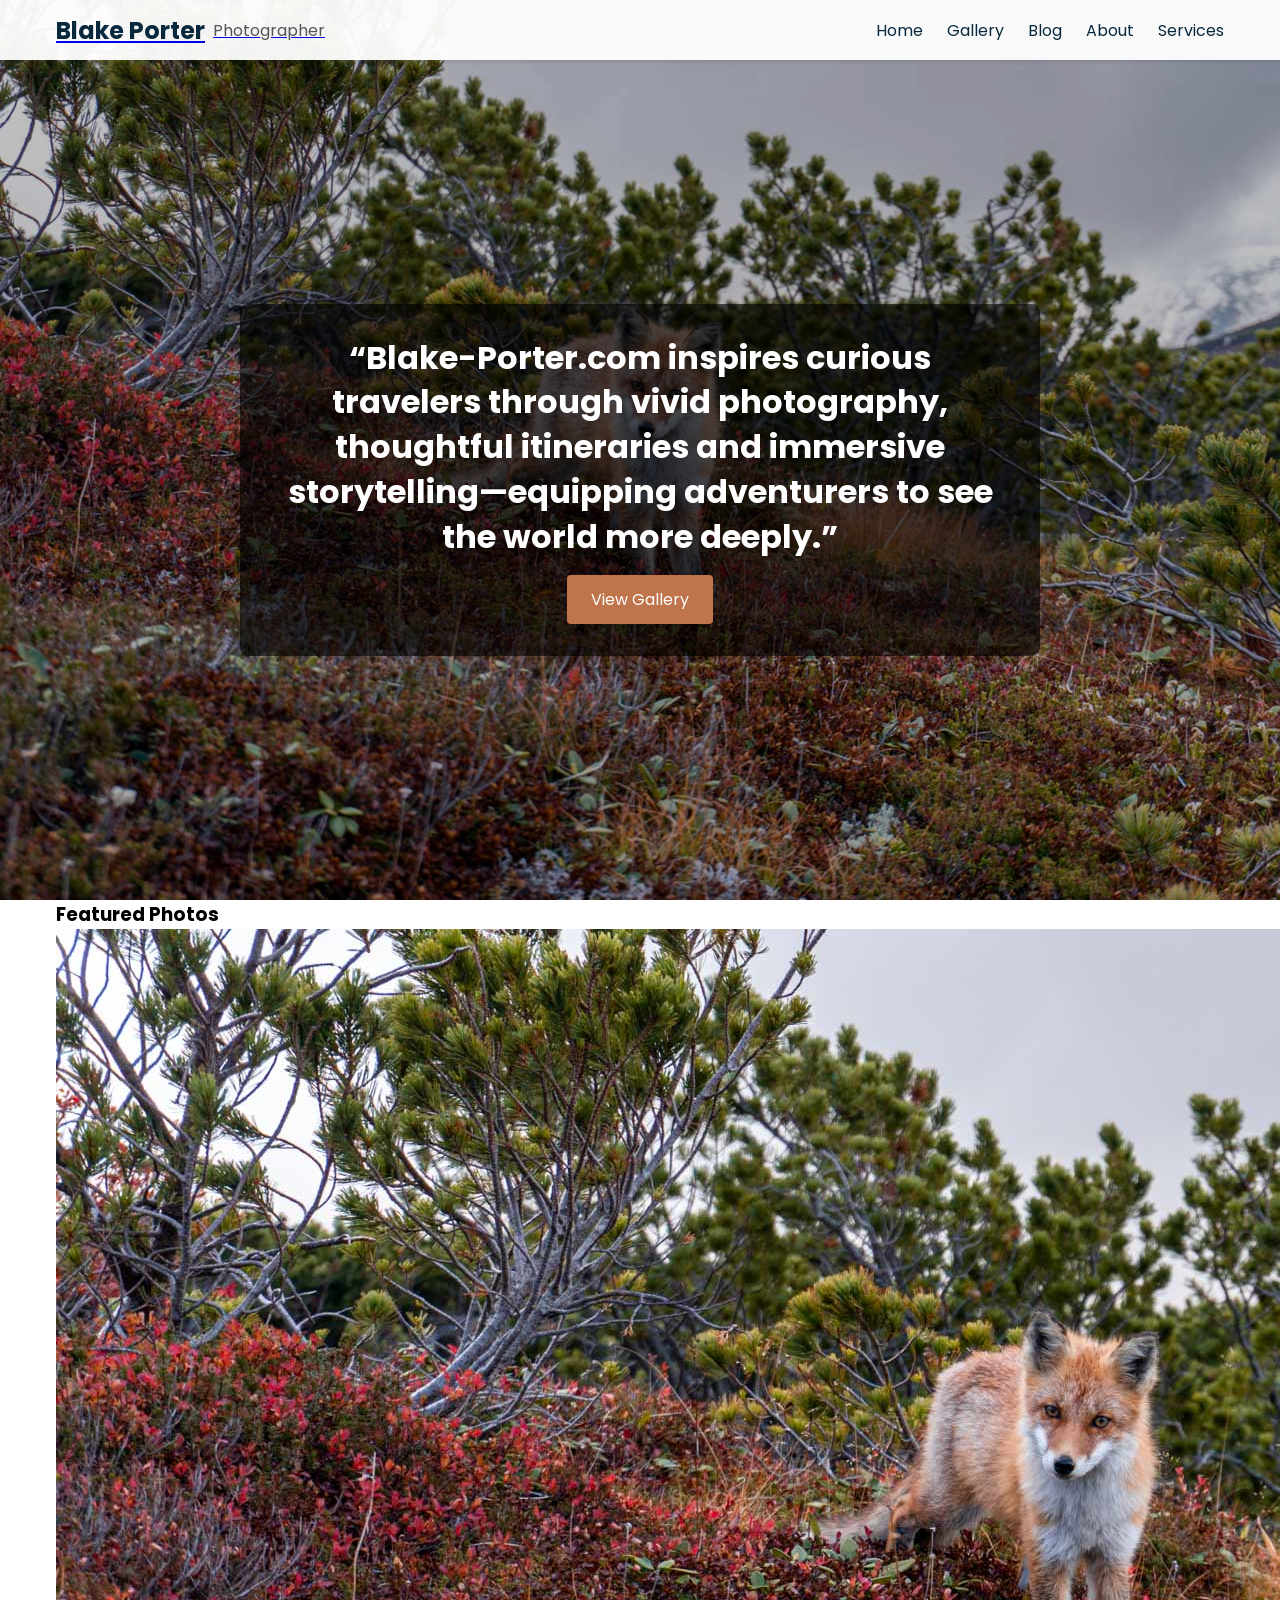
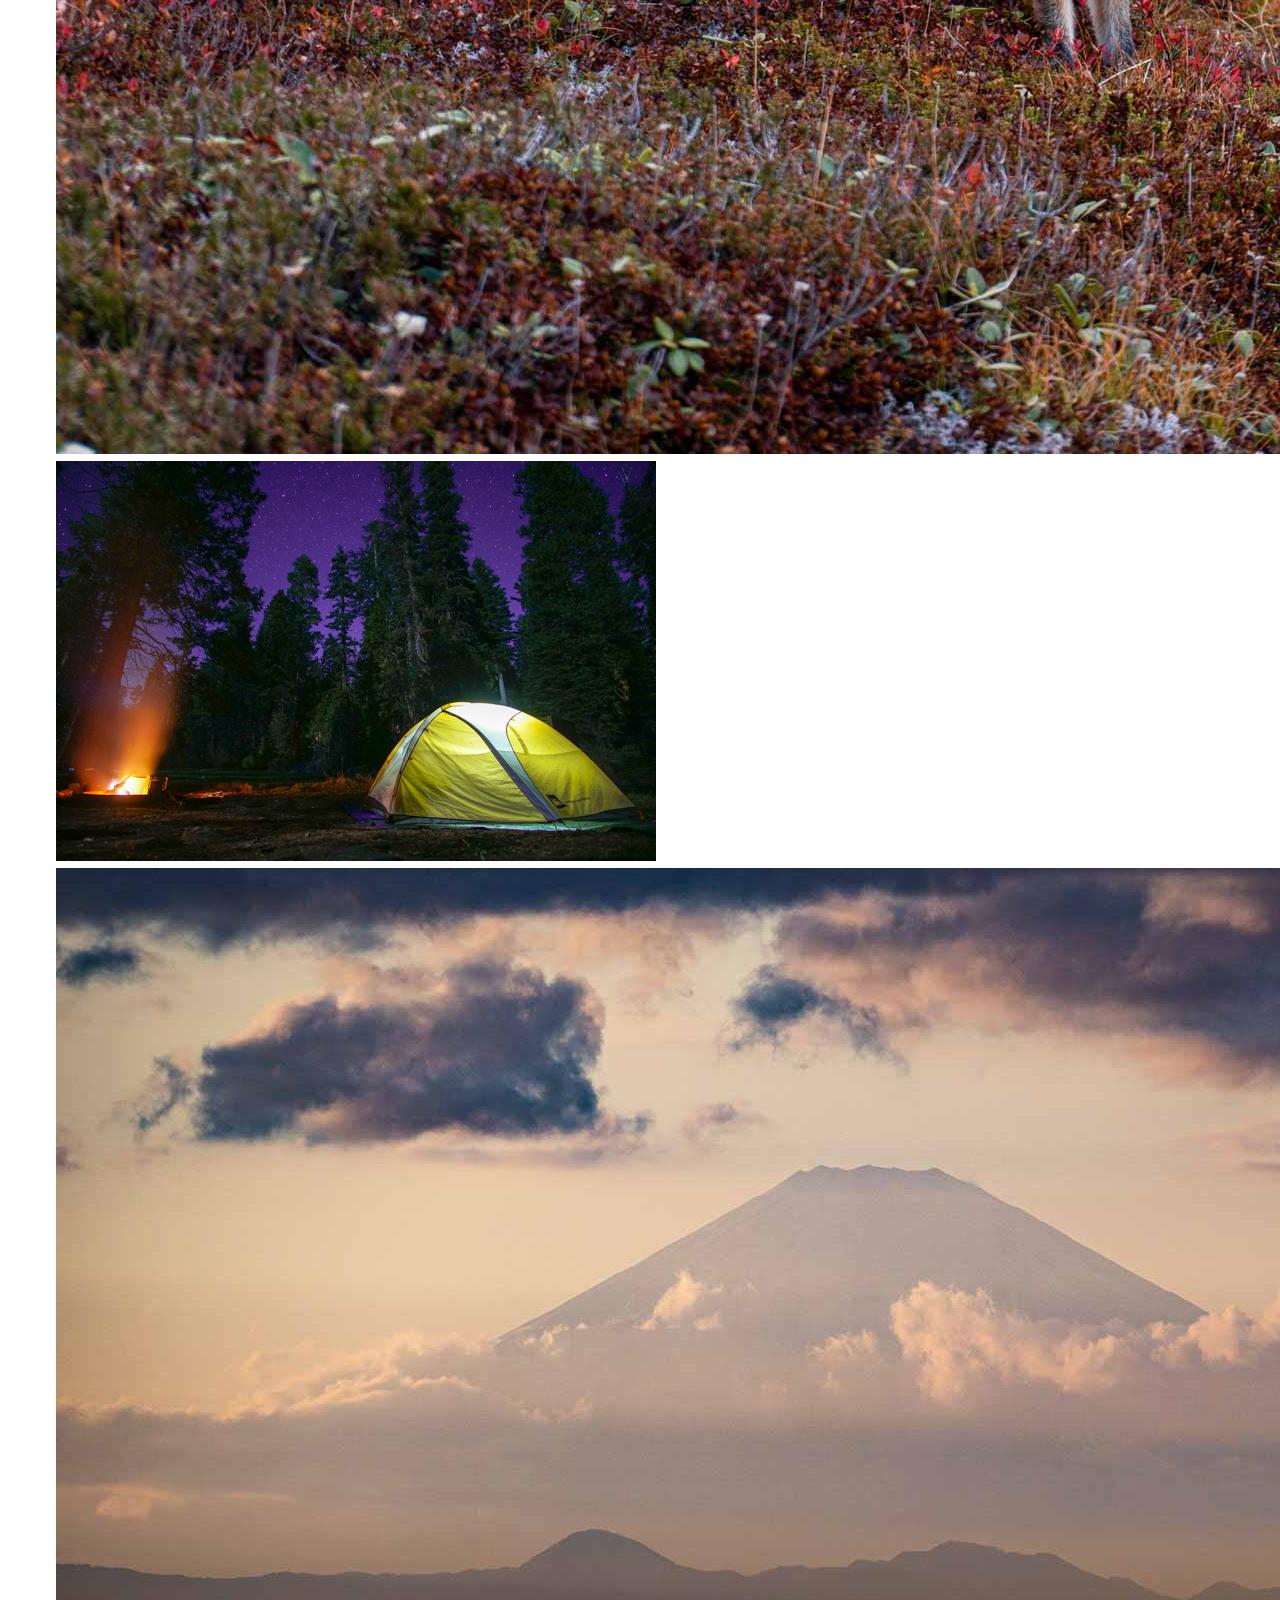
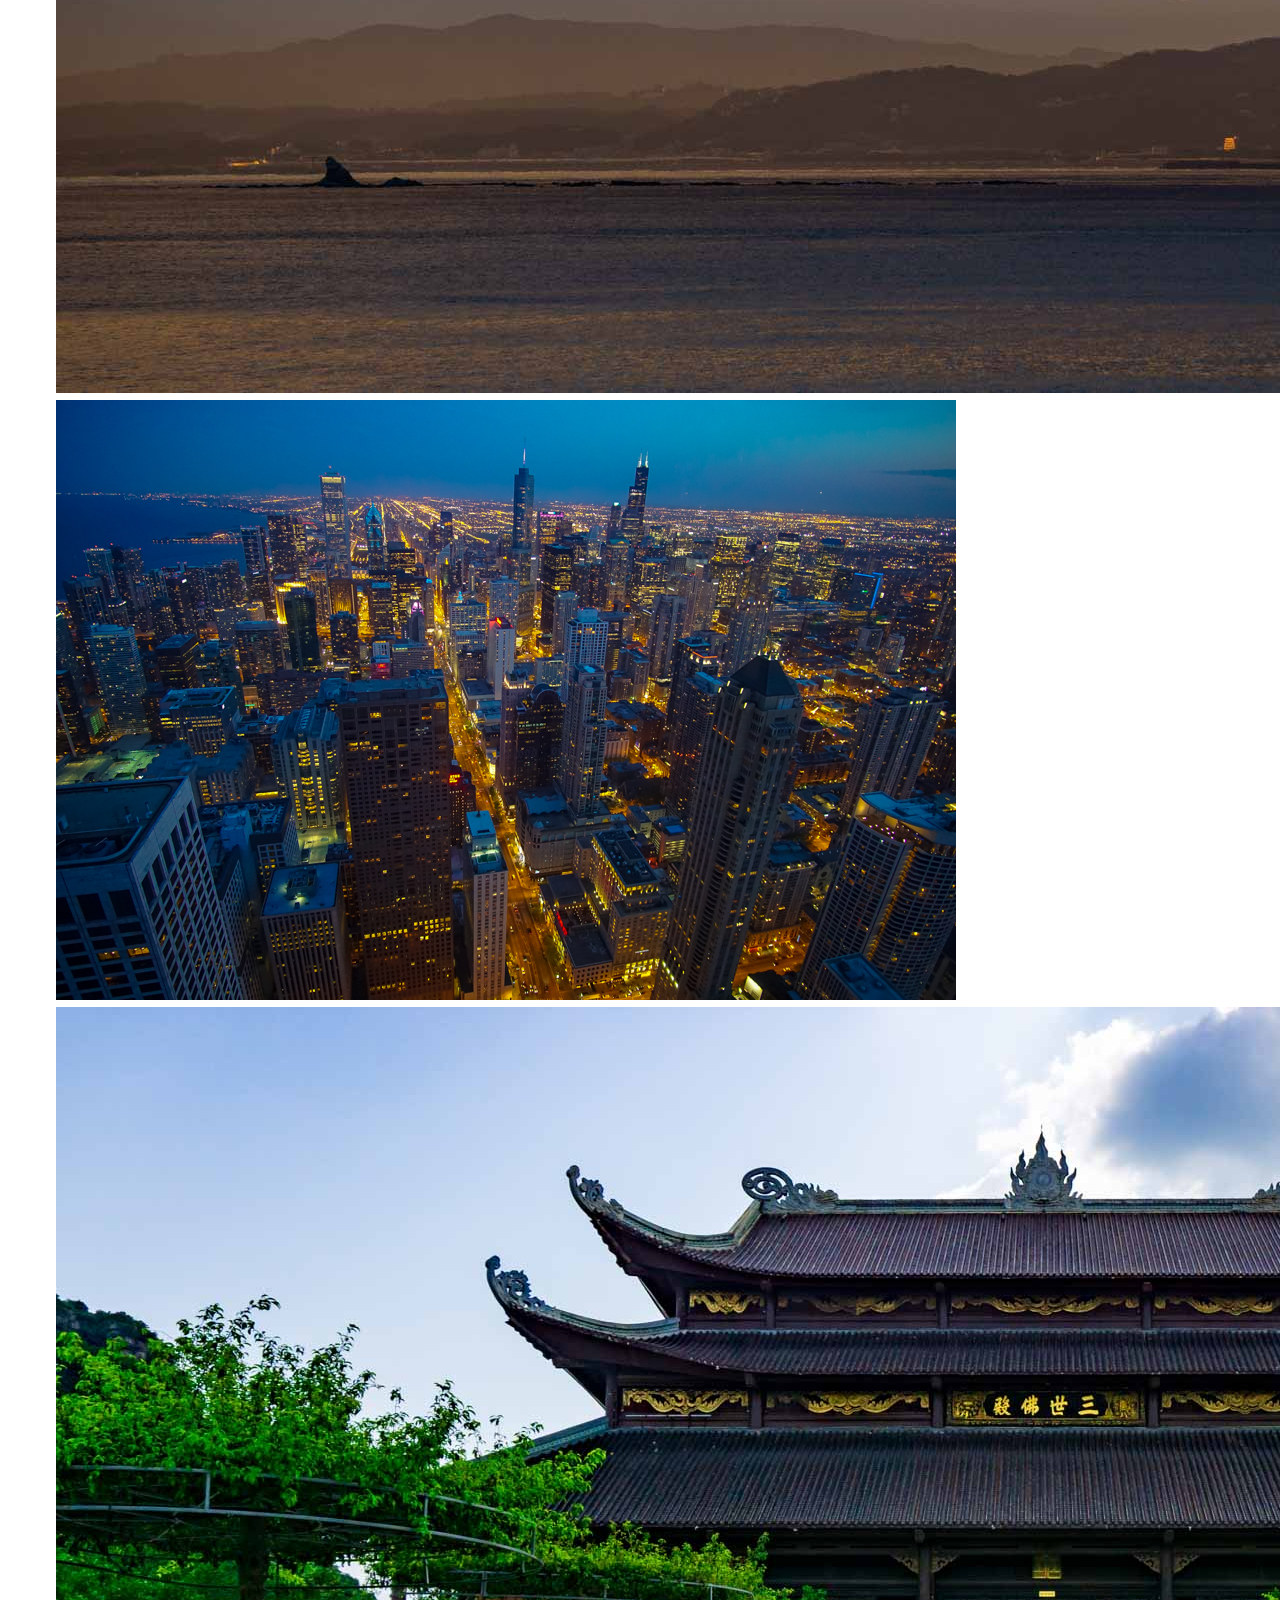
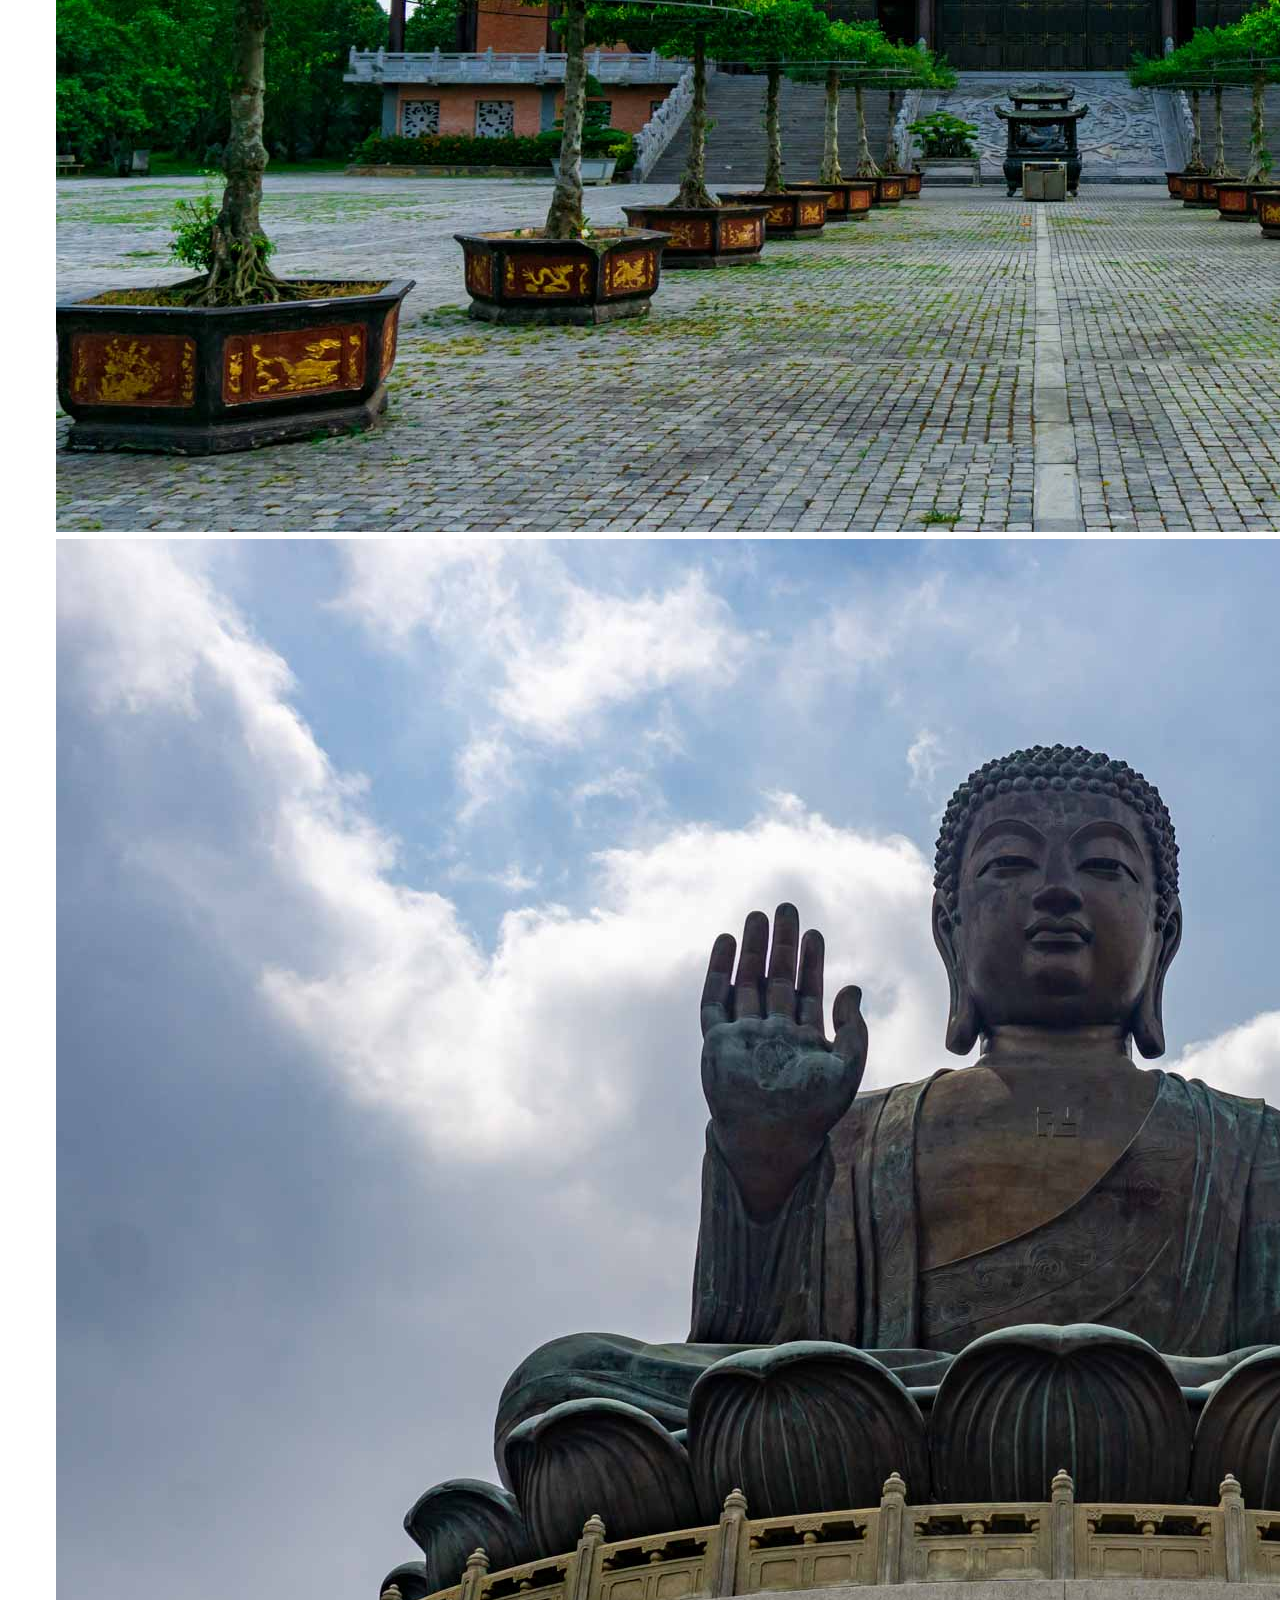
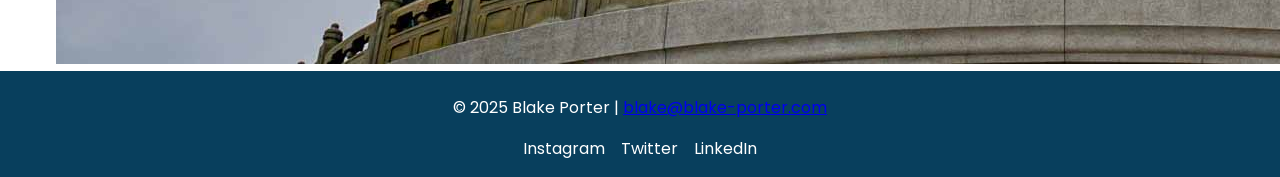
<file: index.html>
<!DOCTYPE html>
<html lang="en">
<head>
  <meta charset="UTF-8">
  <meta name="viewport" content="width=device-width, initial-scale=1">
  <meta name="description" content="Inspiring travelers with vivid photography, thoughtful itineraries & immersive storytelling.">
  <title>Blake-Porter.com</title>
  <link rel="stylesheet" href="resources/css/style.css">
  <link href="https://fonts.googleapis.com/css2?family=Poppins:wght@400;700&display=swap" rel="stylesheet">
</head>
<body>

  <header id="site-header">
    <nav class="container">
      <a href="index.html" class="logo text-style">
        <h1>Blake Porter</h1>
        <p>Photographer</p>
      </a>
      <ul class="nav-links">
        <li><a href="index.html">Home</a></li>
        <li><a href="gallery.html">Gallery</a></li>
        <li><a href="blog.html">Blog</a></li>
        <li><a href="about.html">About</a></li>
        <li><a href="services.html">Services</a></li>
      </ul>
      <button class="burger" aria-label="Toggle menu">
        <span class="line"></span>
        <span class="line"></span>
        <span class="line"></span>
      </button>
    </nav>
  </header>

  <main>
    <!-- Hero Section -->
    <section class="hero">
      <div class="hero-text text-style">
        <h2>“Blake-Porter.com inspires curious travelers through vivid photography, thoughtful itineraries and immersive storytelling—equipping adventurers to see the world more deeply.”</h2>
        <a href="gallery.html" class="btn">View Gallery</a>
      </div>
    </section>

    <!-- Gallery Preview -->
    <section class="gallery-preview container">
      <h3>Featured Photos</h3>
      <div class="preview-grid">
        <a href="gallery.html"><img src="resources/images/kitsune_169.jpg" alt="Kitsune"></a>
        <a href="gallery.html"><img src="resources/images/sequoia_camping.jpg" alt="Sequoia Camping"></a>
        <a href="gallery.html"><img src="resources/images/enoshima_fuji.jpg" alt="Enoshima Fuji"></a>
        <a href="gallery.html"><img src="resources/images/chicago_night.jpg" alt="Chicago Night"></a>
        <a href="gallery.html"><img src="resources/images/ninhbinh_temple.jpg" alt="Ninh Binh Temple"></a>
        <a href="gallery.html"><img src="resources/images/hongkong_buddha.jpg" alt="Hong Kong Buddha"></a>
      </div>
    </section>
  </main>

  <footer class="footer-home text-style">
    <div class="container">
      <p>&copy; 2025 Blake Porter | <a href="mailto:blake@blake-porter.com">blake@blake-porter.com</a></p>
      <ul class="social-links">
        <li><a href="https://instagram.com/yourhandle" target="_blank">Instagram</a></li>
        <li><a href="https://twitter.com/yourhandle" target="_blank">Twitter</a></li>
        <li><a href="https://linkedin.com/in/yourhandle" target="_blank">LinkedIn</a></li>
      </ul>
    </div>
  </footer>

  <script src="resources/js/app.js"></script>
</body>
</html>
</file>
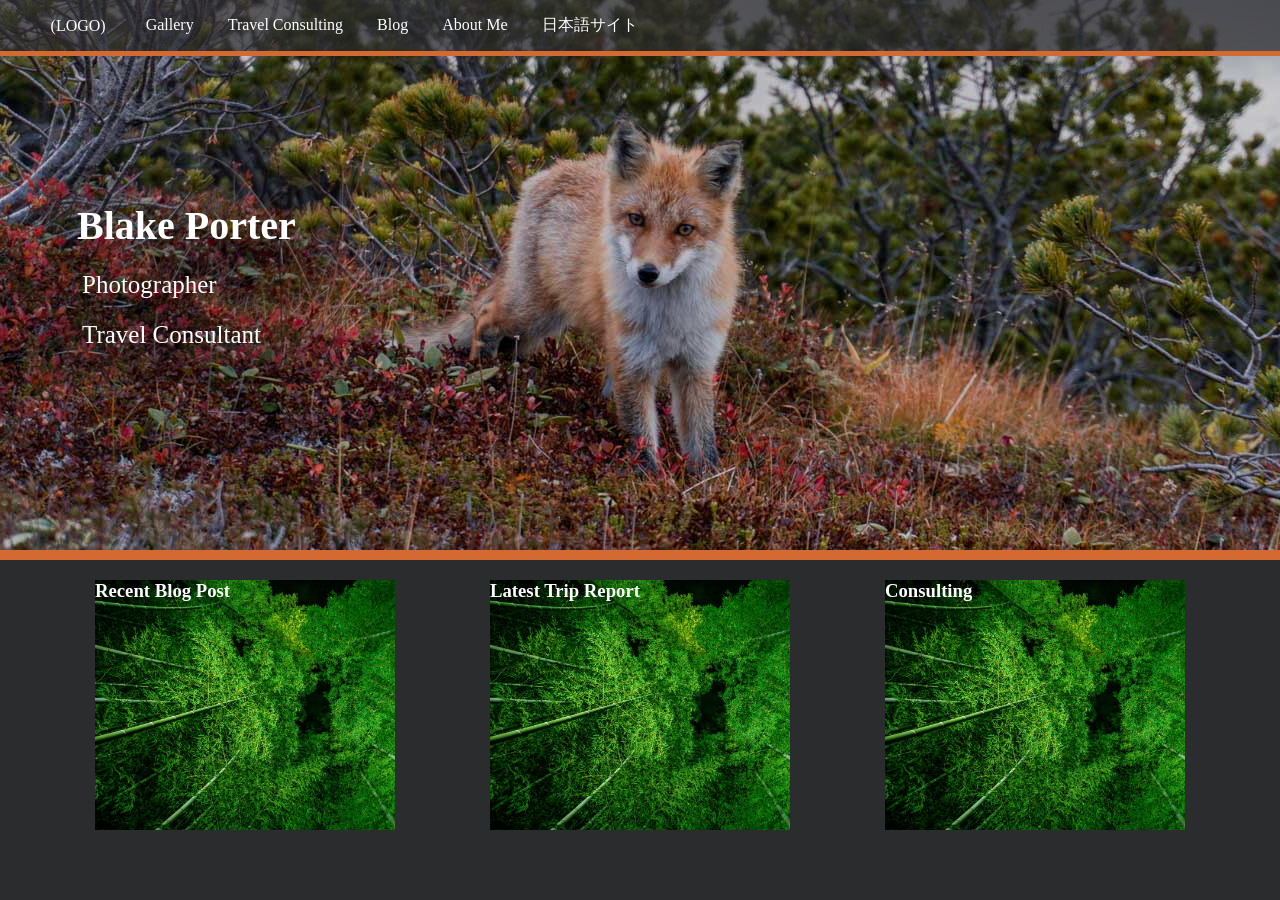
<file: ver2/index.html>
<!DOCTYPE html>
<html>
    <head>
        <link rel="stylesheet" type="text/css" href="..\resources\css\ver2-style.css">
        <meta name="viewport" content="width=device-width, initial-scale=1">
        <title>Blake-Porter.com: Home Page</title>
    </head>
    <body>
        <header>
            <nav class="font-style">
                <div class="hero-image">
                    <div class="nav-bar">
                        <p class="logo">(LOGO)</p>
                        <ul class="nav-menu-desktop">
                            <li><a class="none" href="gallery.html">Gallery</a></li>
                            <li><a class="none" href="consulting.html">Travel Consulting</a></li>
                            <li><a class="none" href="blog.html">Blog</a></li>
                            <li><a class="none" href="aboutme.html">About Me</a></li>
                            <li><a class="none" href="japanese.html">日本語サイト</a></li>
                        </ul>
                        <label for="menu-toggle" class="nav-menu-label">
                            <div class="menu-bar"></div>
                            <div class="menu-bar"></div>
                            <div class="menu-bar"></div>
                        </label>
                        <input type="checkbox" id="menu-toggle"/>
                        <ul class="nav-menu-mobile">
                            <li><a class="none" href="gallery.html">Gallery</a></li>
                            <li><a class="none" href="consulting.html">Travel Consulting</a></li>
                            <li><a class="none" href="blog.html">Blog</a></li>
                            <li><a class="none" href="aboutme.html">About Me</a></li>
                            <li><a class="none" href="japanese.html">日本語サイト</a></li>
                        </ul>
                        <div class="hero-text">
                            <h1>Blake Porter</h1>
                            <p>Photographer</p>
                            <p>Travel Consultant</p>
                        </div>
                    </div>
                </div>
            </nav>
        </header>
        <main>
            
            <div class="quicklink-content font-style">
                <div class="sidebuff">
                </div>
                <div class="column">
                    <div class="box">
                        <h3>Recent Blog Post</h3>
                    </div>
                </div>
                <div class="column">
                    <div class="box">
                        <h3>Latest Trip Report</h3>
                    </div>
                </div>
                <div class="column">
                    <div class="box">
                        <h3>Consulting</h3>
                    </div>
                </div>
                <div class="sidebuff">
                </div>
            </div>
        </main>
    </body>
</html>
</file>
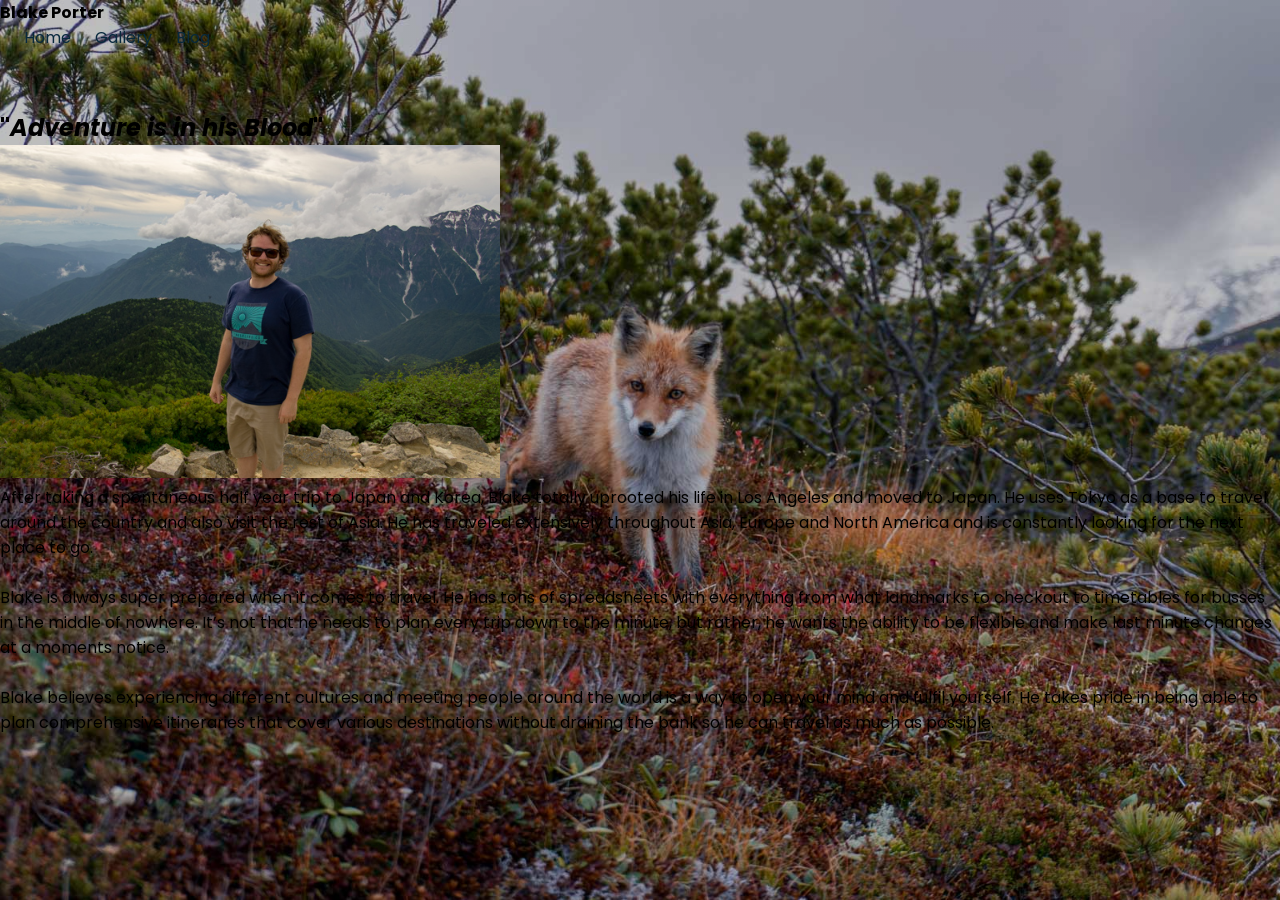
<file: aboutme.html>
<!DOCTYPE html>
<html>
    <head>
        <meta name="viewport" content="width=device-width, initial-scale=1">
        <link rel="stylesheet" type="text/css" href="resources/css/style.css">
        <link href="https://fonts.googleapis.com/css2?family=Poppins:ital,wght@0,400;0,700;1,400&display=swap" rel="stylesheet">
        <title>Blake-Porter.com: About</title>
    </head>
    <body>
        <header>
            <nav class="std text-style text-background">
                <div class="logo">
                    <h4>Blake Porter</h4>
                </div>
                <ul class="nav-links">
                    <li><a href="index.html">Home</a></li>
                    <li><a href="gallery.html">Gallery</a></li>
                    <li><a href="blog.html">Blog</a></li>
                </ul>
                <div class="burger">
                    <div class="line1"></div>
                    <div class="line2"></div>
                    <div class="line3"></div>
                </div>
            </nav>
        </header>
        <main>
            <section class="text-style text-background center fit border">
                <h2>"<em>Adventure is in his Blood</em>"</h2>
            </section>
            <div class="content-wrap">
                <article class="text-style border">
                    <figure id="aboutme-pic">
                        <img src="resources/images/aboutme_crop.jpg" width="500px">
                    </figure>
                    <div id="aboutme-wrap">
                        <p class="justify"><p>After taking a spontaneous half year trip to Japan and Korea, Blake totally uprooted his life in Los Angeles and moved to Japan. He uses Tokyo as a base to travel around the country and also visit the rest of Asia. He has traveled extensively throughout Asia, Europe and North America and is constantly looking for the next place to go.<br><br>Blake is always super prepared when it comes to travel. He has tons of spreadsheets with everything from what landmarks to checkout to timetables for busses in the middle of nowhere. It’s not that he needs to plan every trip down to the minute, but rather, he wants the ability to be flexible and make last minute changes at a moments notice.<br><br>Blake believes experiencing different cultures and meeting people around the world is a way to open your mind and fulfil yourself. He takes pride in being able to plan comprehensive itineraries that cover various destinations without draining the bank so he can travel as much as possible.</p>
                    </div>
                </article>
            </div>
        </main>
        <footer>
        </footer>
        <script src="resources/js/app.js"></script>
    </body>
</html>
</file>
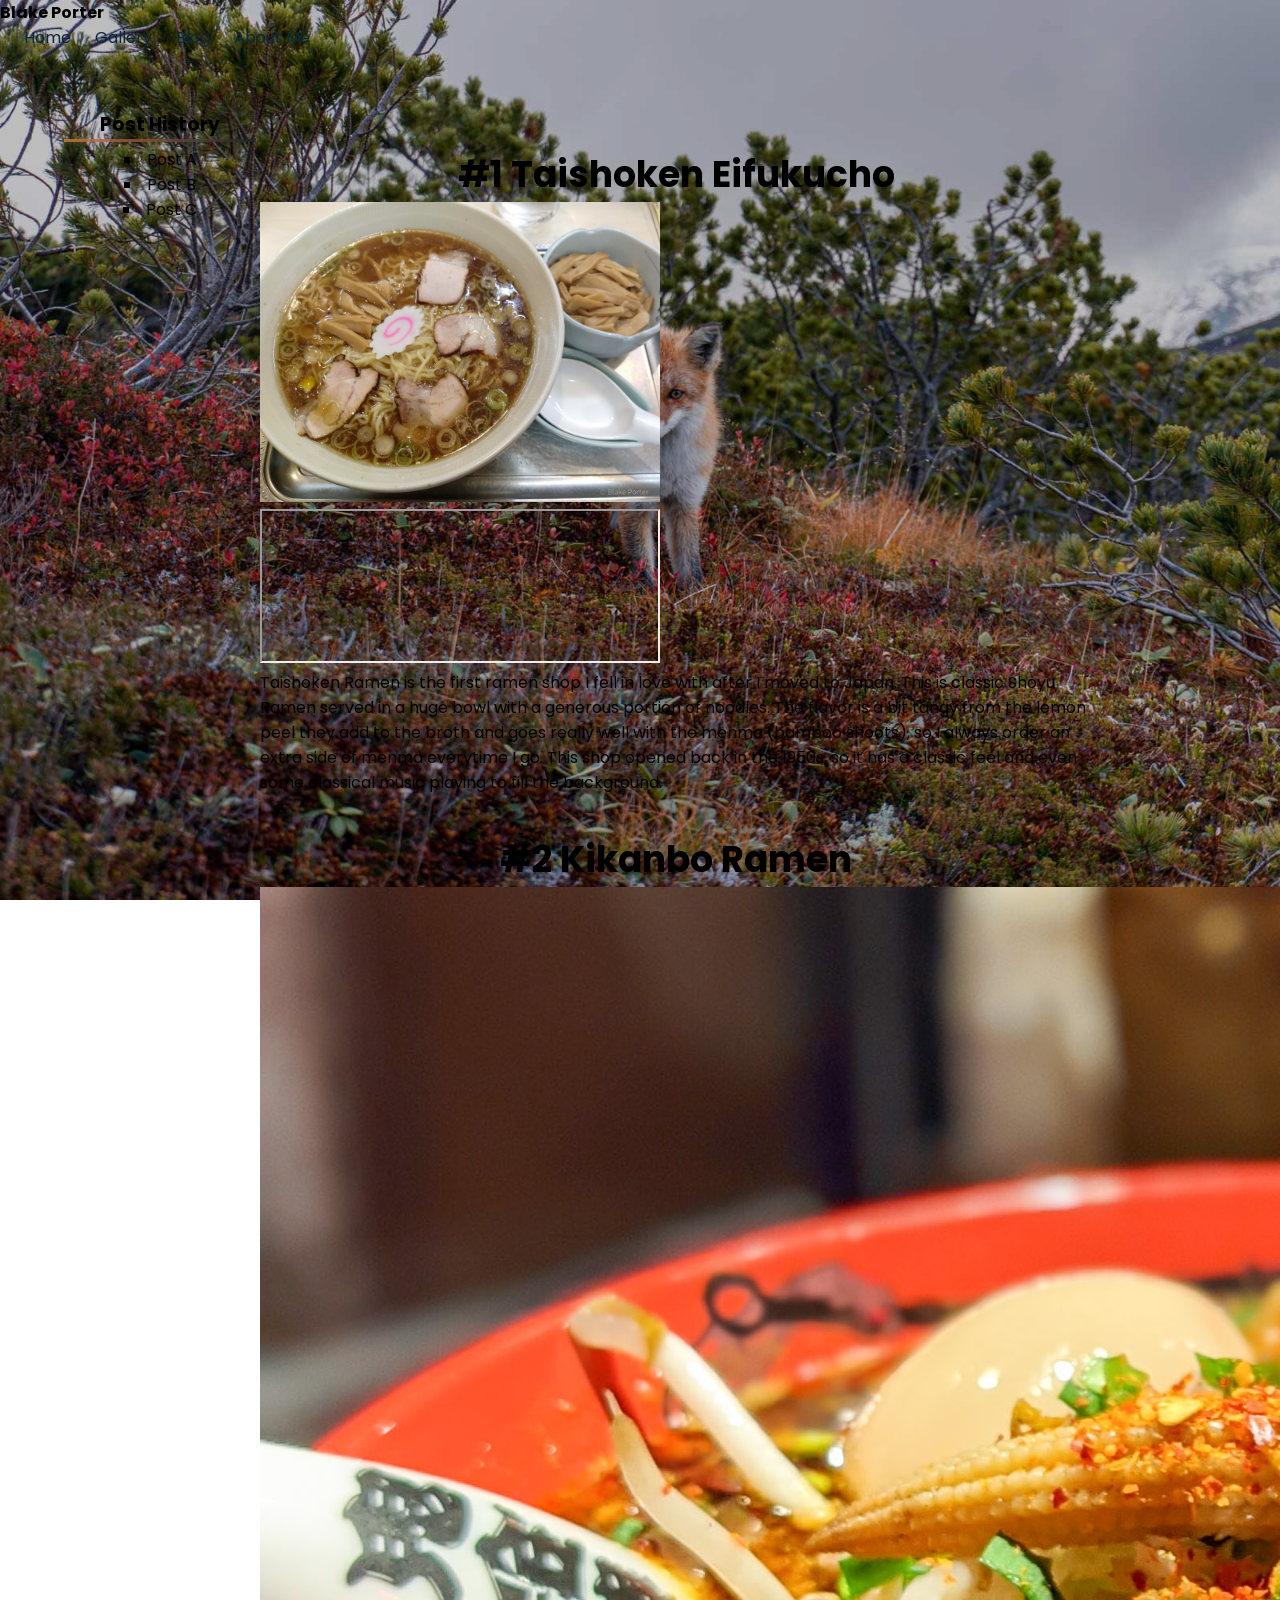
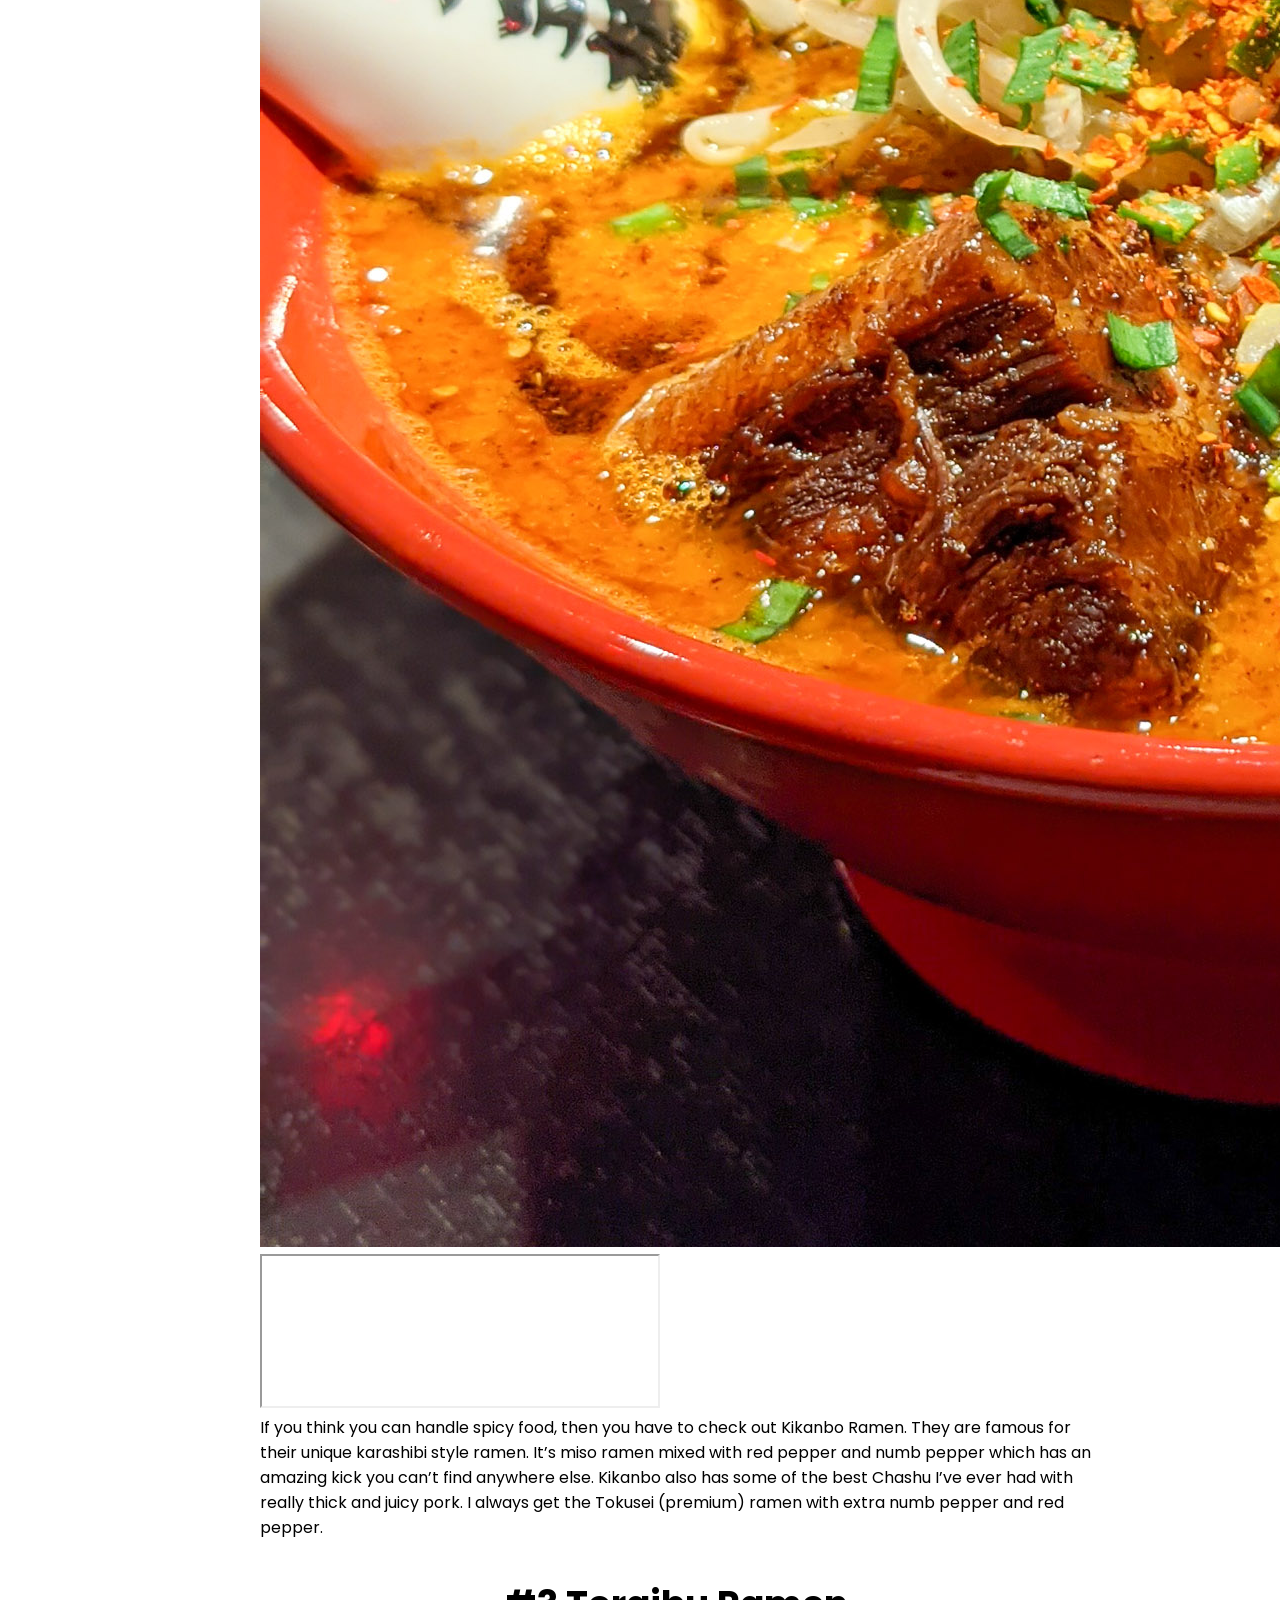
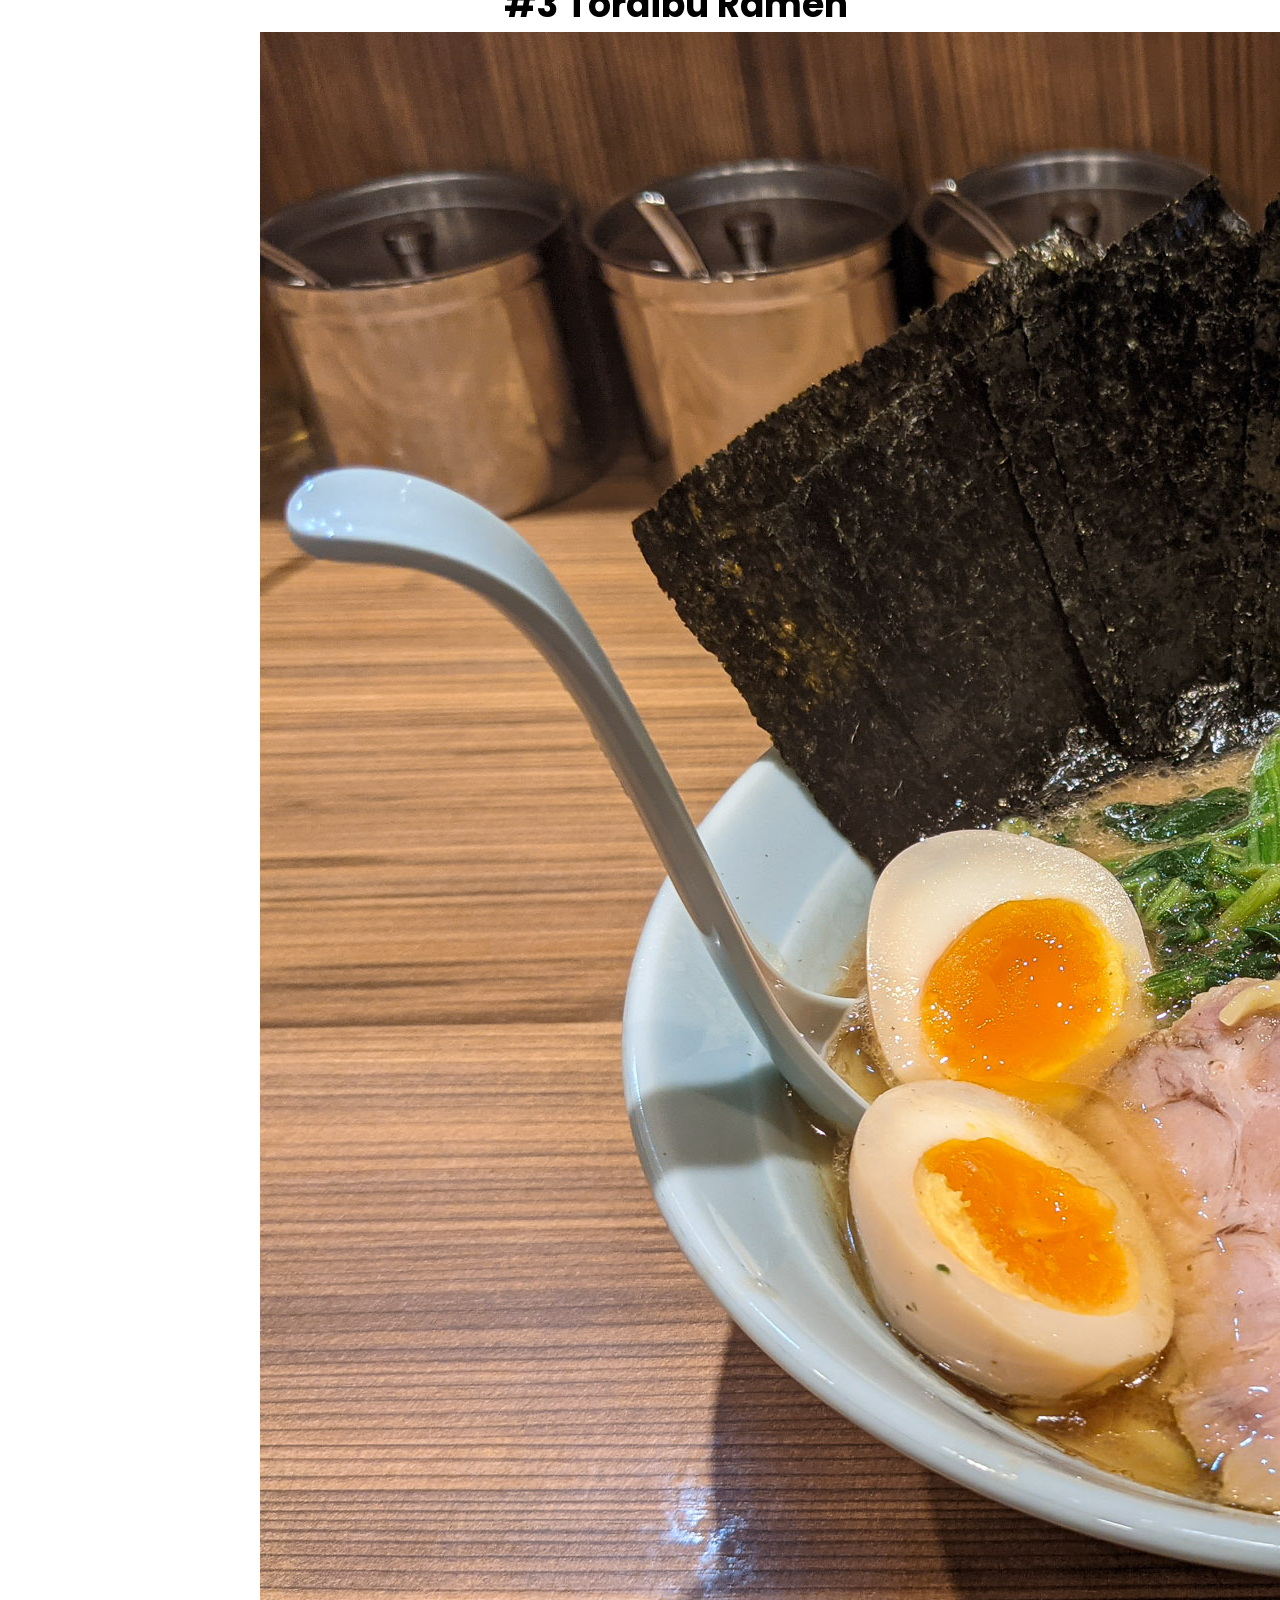
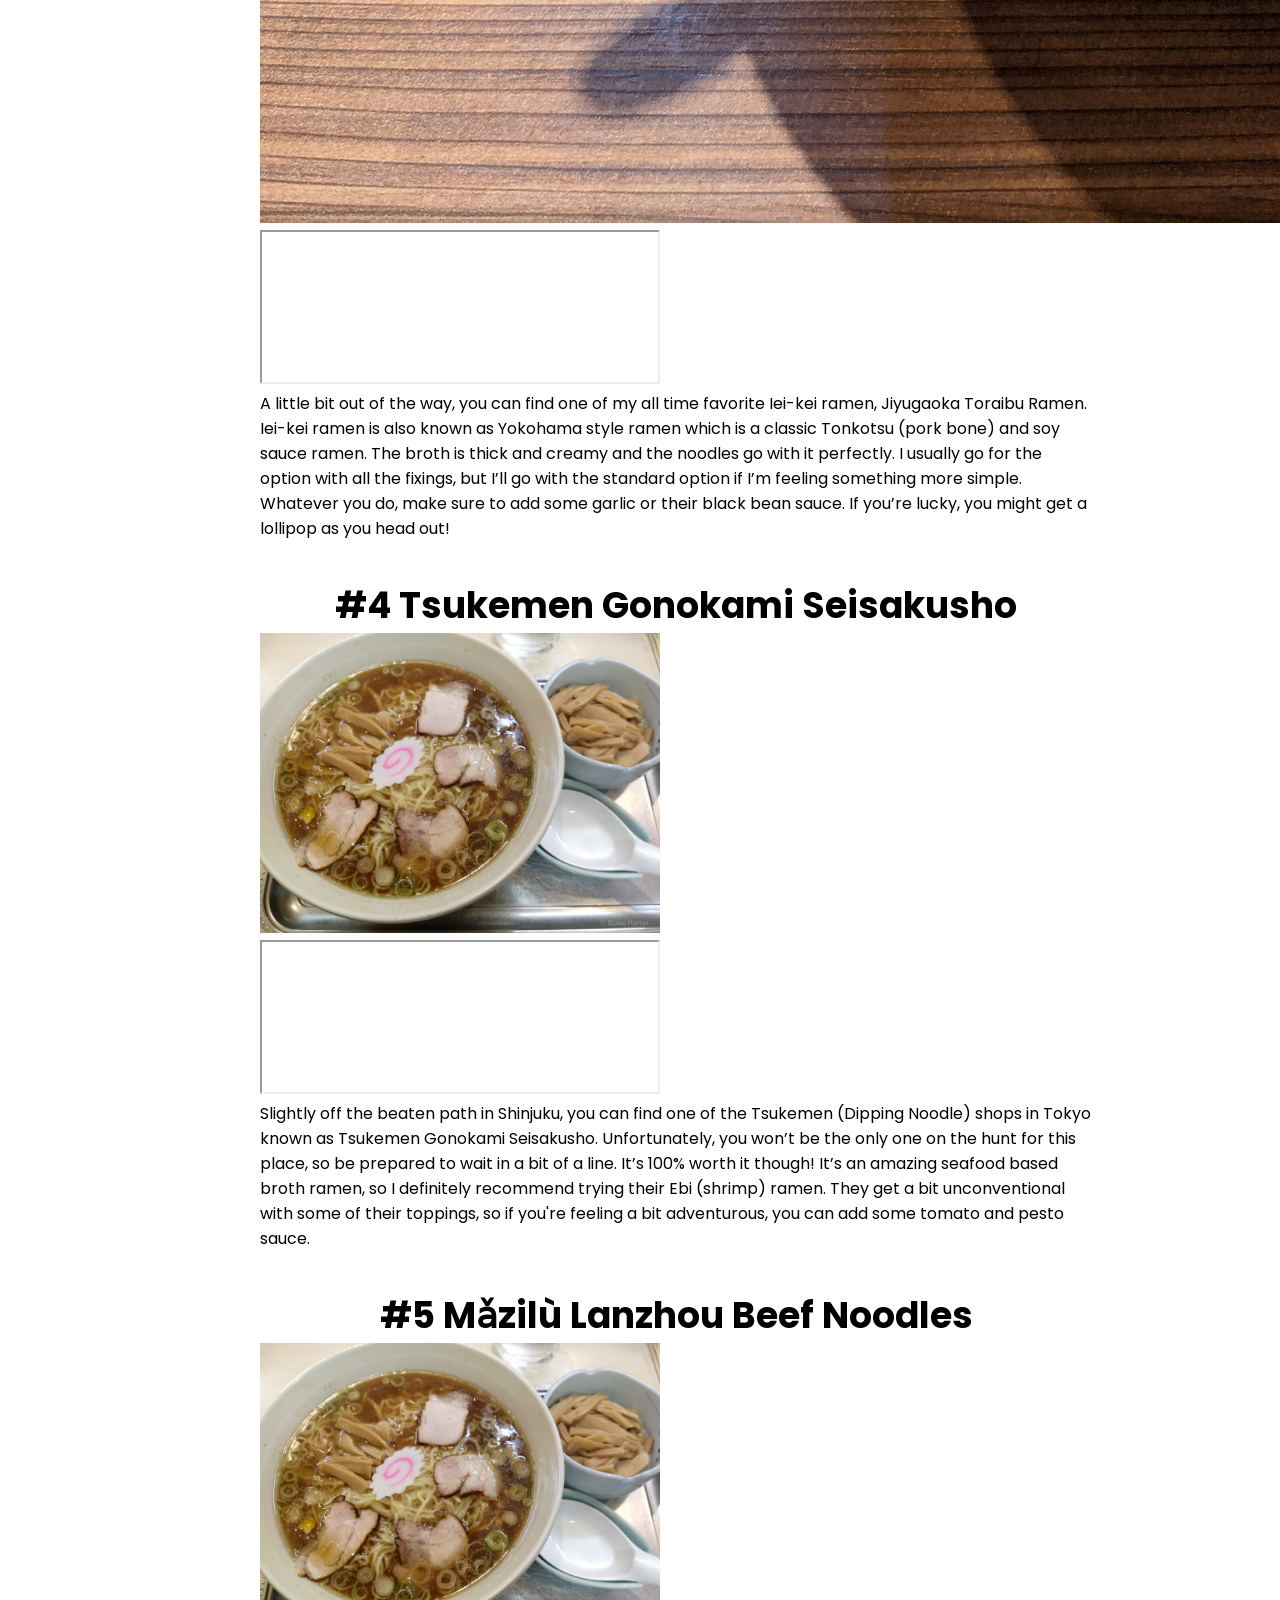
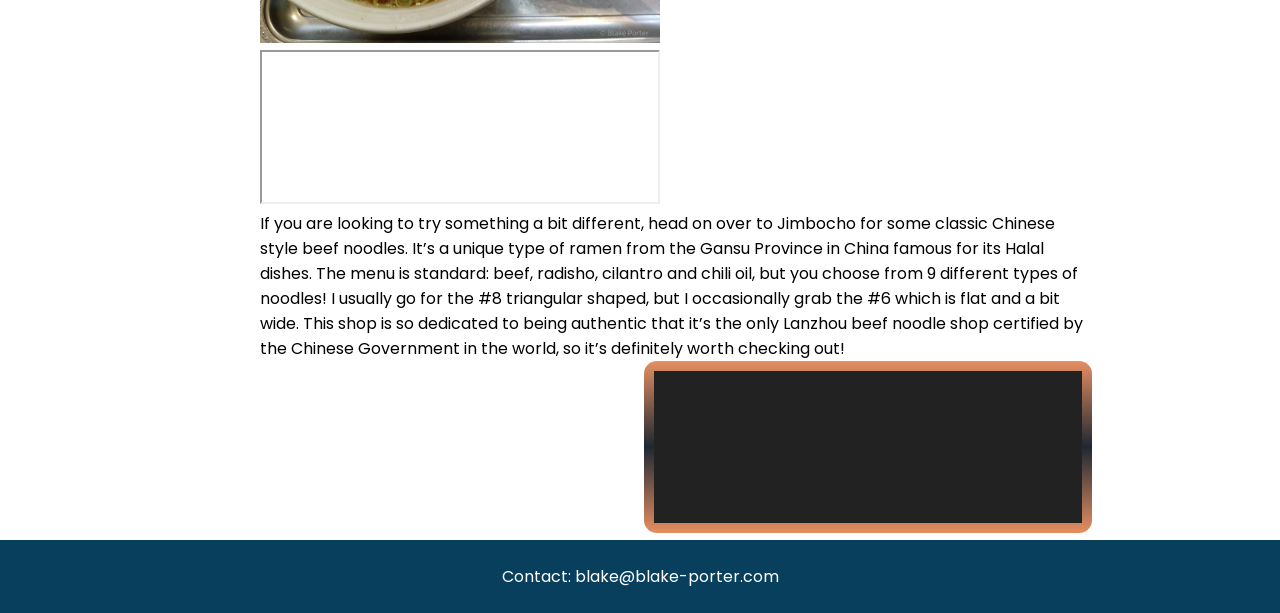
<file: blog.html>
<!DOCTYPE html>
<html>
    <head>
        <meta name="viewport" content="width=device-width, initial-scale=1">
        <link rel="stylesheet" type="text/css" href="resources/css/style.css">
        <link rel="stylesheet" type="text/css" href="resources/css/blog.css">
        <link href="https://fonts.googleapis.com/css2?family=Poppins:ital,wght@0,400;0,700;1,400&display=swap" rel="stylesheet">
        <title>Blake-Porter.com: Blog</title>
    </head>
    <body>
        <header>
            <nav class="text-style text-background">
                <div class="logo">
                    <h4>Blake Porter</h4>
                </div>
                <ul class="nav-links">
                    <li><a href="index.html">Home</a></li>
                    <li><a href="gallery.html">Gallery</a></li>
                    <li><a href="blog.html">Blog</a></li>
                    <li><a href="aboutme.html">About Me</a></li>
                </ul>
                <div class="burger">
                    <div class="line1"></div>
                    <div class="line2"></div>
                    <div class="line3"></div>
                </div>
            </nav>
        </header>
        <main>
            <section id="post-history">
                <div class="text-style text-background border">
                    <h3>Post History</h3>
                    <div class="line"></div>
                    <ul>
                        <li>Post A</li>
                        <li>Post B</li>
                        <li>Post C</li>
                    </ul>
                </div>
            </section>
            <section id="post">
                <div class="rank text-style text-background">
                    <h4>#1 Taishoken Eifukucho</h4>
                    <div class="picture-set">
                        <figure>
                            <img src="resources/images/taishoken.jpg" height="300px">
                        </figure>
                        <figure>
                            <iframe src="https://www.google.com/maps/embed?pb=!1m18!1m12!1m3!1d3241.031005505056!2d139.64181751553087!3d35.67623853785262!2m3!1f0!2f0!3f0!3m2!1i1024!2i768!4f13.1!3m3!1m2!1s0x6018f2539ed743b9%3A0xf6f41ddcd3c1e26!2sTaish%C5%8Dken!5e0!3m2!1sen!2sjp!4v1635142877851!5m2!1sen!2sjp" width="400" height="max-content" allowfullscreen="" loading="lazy" class="content-wrap"></iframe>
                        </figure>    
                    </div>
                    <p>Taishoken Ramen is the first ramen shop I fell in love with after I moved to Japan. This is classic Shoyu Ramen served in a huge bowl with a generous portion of noodles. The flavor is a bit tangy from the lemon peel they add to the broth and goes really well with the menma (bamboo shoots), so I always order an extra side of menma everytime I go. This shop opened back in the 1950s, so it has a classic feel and even some classical music playing to fill the background.</p>
                </div>
                <div class="rank text-style text-background">
                    <h4>#2 Kikanbo Ramen</h4>
                    <div class="picture-set">
                        <figure>
                            <img src="resources/images/kikanbo.jpg" height="fit-content">
                        </figure>
                        <figure>
                            <iframe src="https://www.google.com/maps/embed?pb=!1m18!1m12!1m3!1d3241.031005505056!2d139.64181751553087!3d35.67623853785262!2m3!1f0!2f0!3f0!3m2!1i1024!2i768!4f13.1!3m3!1m2!1s0x6018f2539ed743b9%3A0xf6f41ddcd3c1e26!2sTaish%C5%8Dken!5e0!3m2!1sen!2sjp!4v1635142877851!5m2!1sen!2sjp" width="400" height="max-content" allowfullscreen="" loading="lazy" class="content-wrap"></iframe>
                        </figure>    
                    </div>
                    <p>If you think you can handle spicy food, then you have to check out Kikanbo Ramen. They are famous for their unique karashibi style ramen. It’s miso ramen mixed with red pepper and numb pepper which has an amazing kick you can’t find anywhere else. Kikanbo also has some of the best Chashu I’ve ever had with really thick and juicy pork. I always get the Tokusei (premium) ramen with extra numb pepper and red pepper.</p>
                </div>
                <div class="rank text-style text-background">
                    <h4>#3 Toraibu Ramen</h4>
                    <div class="picture-set">
                        <figure>
                            <img src="resources/images/toraibu.jpg" height="fit-content">
                        </figure>
                        <figure>
                            <iframe src="https://www.google.com/maps/embed?pb=!1m18!1m12!1m3!1d3241.031005505056!2d139.64181751553087!3d35.67623853785262!2m3!1f0!2f0!3f0!3m2!1i1024!2i768!4f13.1!3m3!1m2!1s0x6018f2539ed743b9%3A0xf6f41ddcd3c1e26!2sTaish%C5%8Dken!5e0!3m2!1sen!2sjp!4v1635142877851!5m2!1sen!2sjp" width="400" height="max-content" allowfullscreen="" loading="lazy" class="content-wrap"></iframe>
                        </figure>    
                    </div>
                    <p>A little bit out of the way, you can find one of my all time favorite Iei-kei ramen, Jiyugaoka Toraibu Ramen. Iei-kei ramen is also known as Yokohama style ramen which is a classic Tonkotsu (pork bone) and soy sauce ramen. The broth is thick and creamy and the noodles go with it perfectly. I usually go for the option with all the fixings, but I’ll go with the standard option if I’m feeling something more simple. Whatever you do, make sure to add some garlic or their black bean sauce. If you’re lucky, you might get a lollipop as you head out!</p>
                </div>
                <div class="rank text-style text-background">
                    <h4>#4 Tsukemen Gonokami Seisakusho</h4>
                    <div class="picture-set">
                        <figure>
                            <img src="resources/images/taishoken.jpg" height="300px">
                        </figure>
                        <figure>
                            <iframe src="https://www.google.com/maps/embed?pb=!1m18!1m12!1m3!1d3241.031005505056!2d139.64181751553087!3d35.67623853785262!2m3!1f0!2f0!3f0!3m2!1i1024!2i768!4f13.1!3m3!1m2!1s0x6018f2539ed743b9%3A0xf6f41ddcd3c1e26!2sTaish%C5%8Dken!5e0!3m2!1sen!2sjp!4v1635142877851!5m2!1sen!2sjp" width="400" height="max-content" allowfullscreen="" loading="lazy" class="content-wrap"></iframe>
                        </figure>    
                    </div>
                    <p>Slightly off the beaten path in Shinjuku, you can find one of the Tsukemen (Dipping Noodle) shops in Tokyo known as Tsukemen Gonokami Seisakusho. Unfortunately, you won’t be the only one on the hunt for this place, so be prepared to wait in a bit of a line. It’s 100% worth it though! It’s an amazing seafood based broth ramen, so I definitely recommend trying their Ebi (shrimp) ramen. They get a bit unconventional with some of their toppings, so if you're feeling a bit adventurous, you can add some tomato and pesto sauce.</p>
                </div>
                <div class="rank text-style text-background">
                    <h4>#5 Mǎzilù Lanzhou Beef Noodles</h4>
                    <div class="picture-set">
                        <figure>
                            <img src="resources/images/taishoken.jpg" height="300px">
                        </figure>
                        <figure>
                            <iframe src="https://www.google.com/maps/embed?pb=!1m18!1m12!1m3!1d3241.031005505056!2d139.64181751553087!3d35.67623853785262!2m3!1f0!2f0!3f0!3m2!1i1024!2i768!4f13.1!3m3!1m2!1s0x6018f2539ed743b9%3A0xf6f41ddcd3c1e26!2sTaish%C5%8Dken!5e0!3m2!1sen!2sjp!4v1635142877851!5m2!1sen!2sjp" width="400" height="max-content" allowfullscreen="" loading="lazy" class="content-wrap"></iframe>
                        </figure>    
                    </div>
                    <p>If you are looking to try something a bit different, head on over to Jimbocho for some classic Chinese style beef noodles. It’s a unique type of ramen from the Gansu Province in China famous for its Halal dishes. The menu is standard: beef, radisho, cilantro and chili oil, but you choose from 9 different types of noodles! I usually go for the #8 triangular shaped, but I occasionally grab the #6 which is flat and a bit wide. This shop is so dedicated to being authentic that  it’s the only Lanzhou beef noodle shop certified by the Chinese Government in the world, so it’s definitely worth checking out!</p>
                </div>
                <div class="google-maps">
                    <iframe class="wrapper wrapper--rounded" src="https://www.google.com/maps/d/u/0/embed?mid=1j2WKZuTOh45GLOZ60n7qXYP-Zd0m0DkQ"></iframe>
                </div>
            </section>
        </main>
        <footer class="footer-home text-style text-background">
            <p>Contact: blake@blake-porter.com</p>
        </footer>
        <script src="resources/js/app.js"></script>
    </body>
</html>
</file>
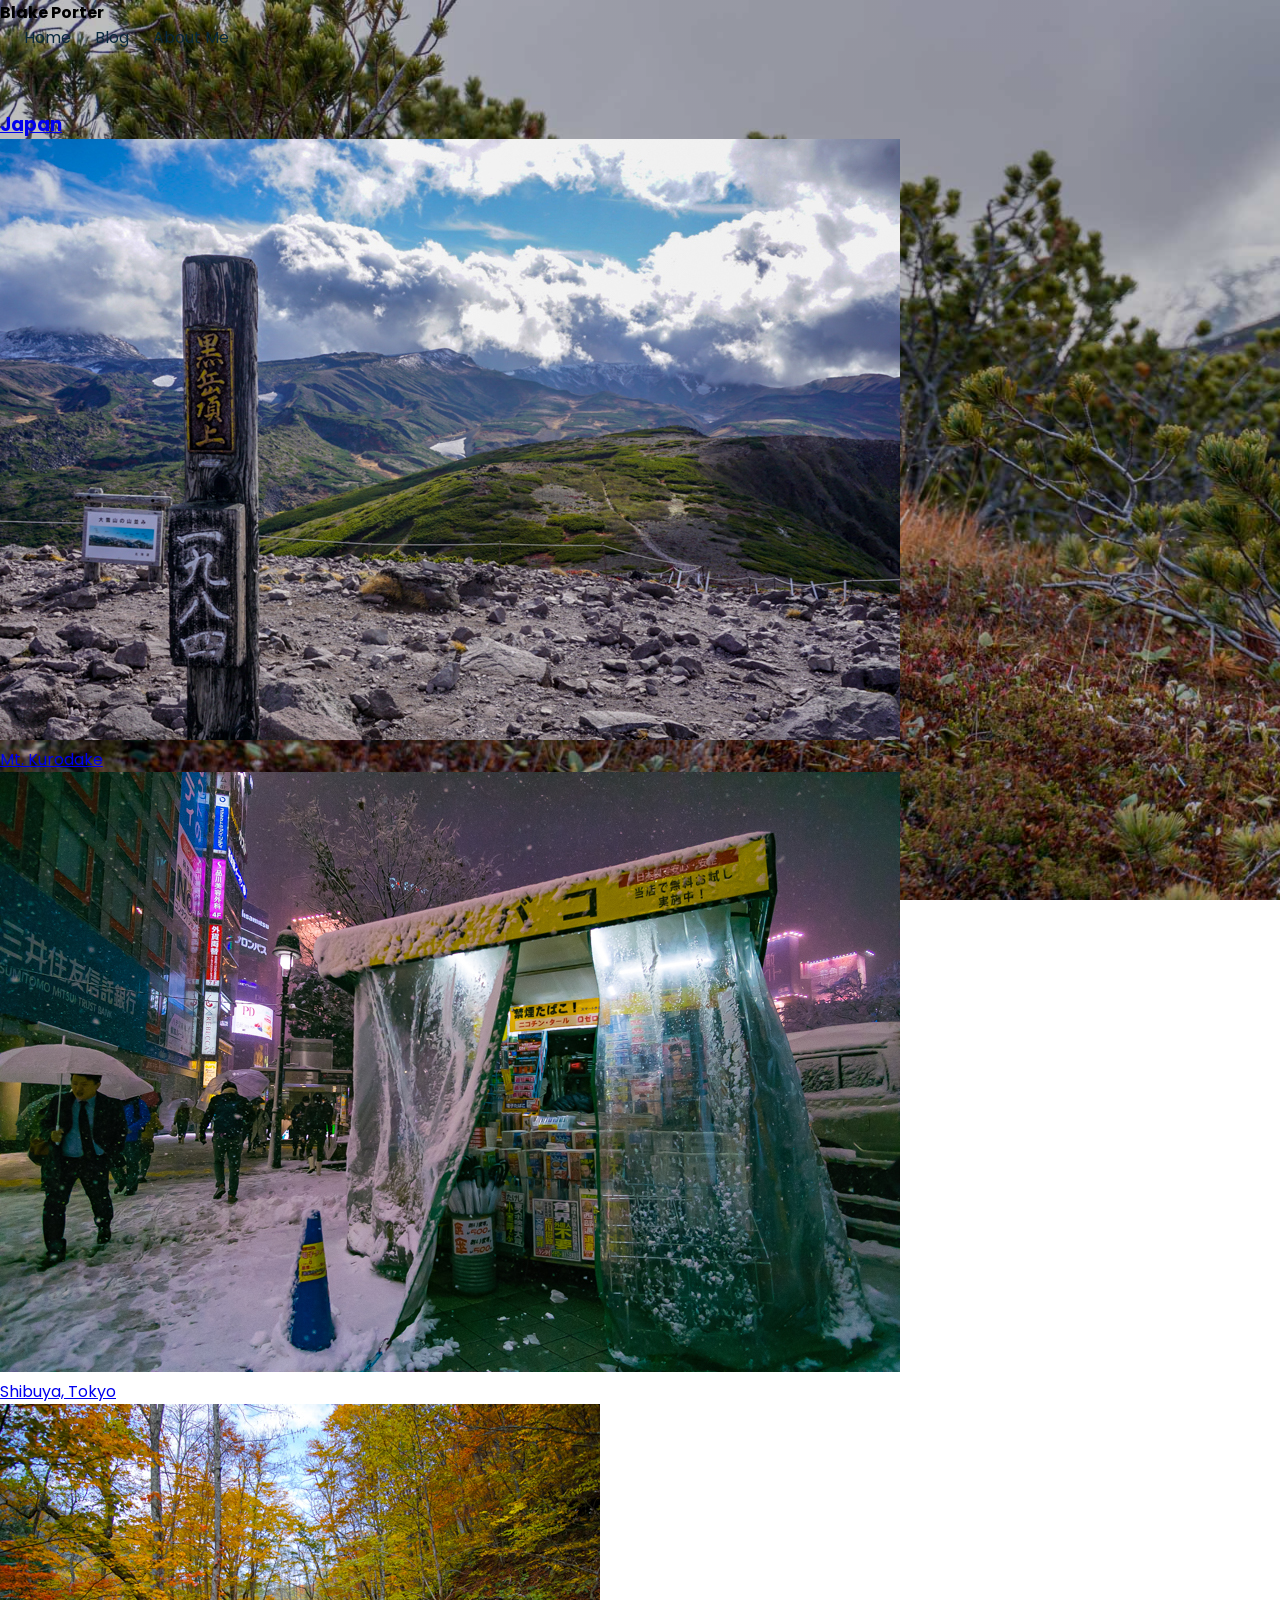
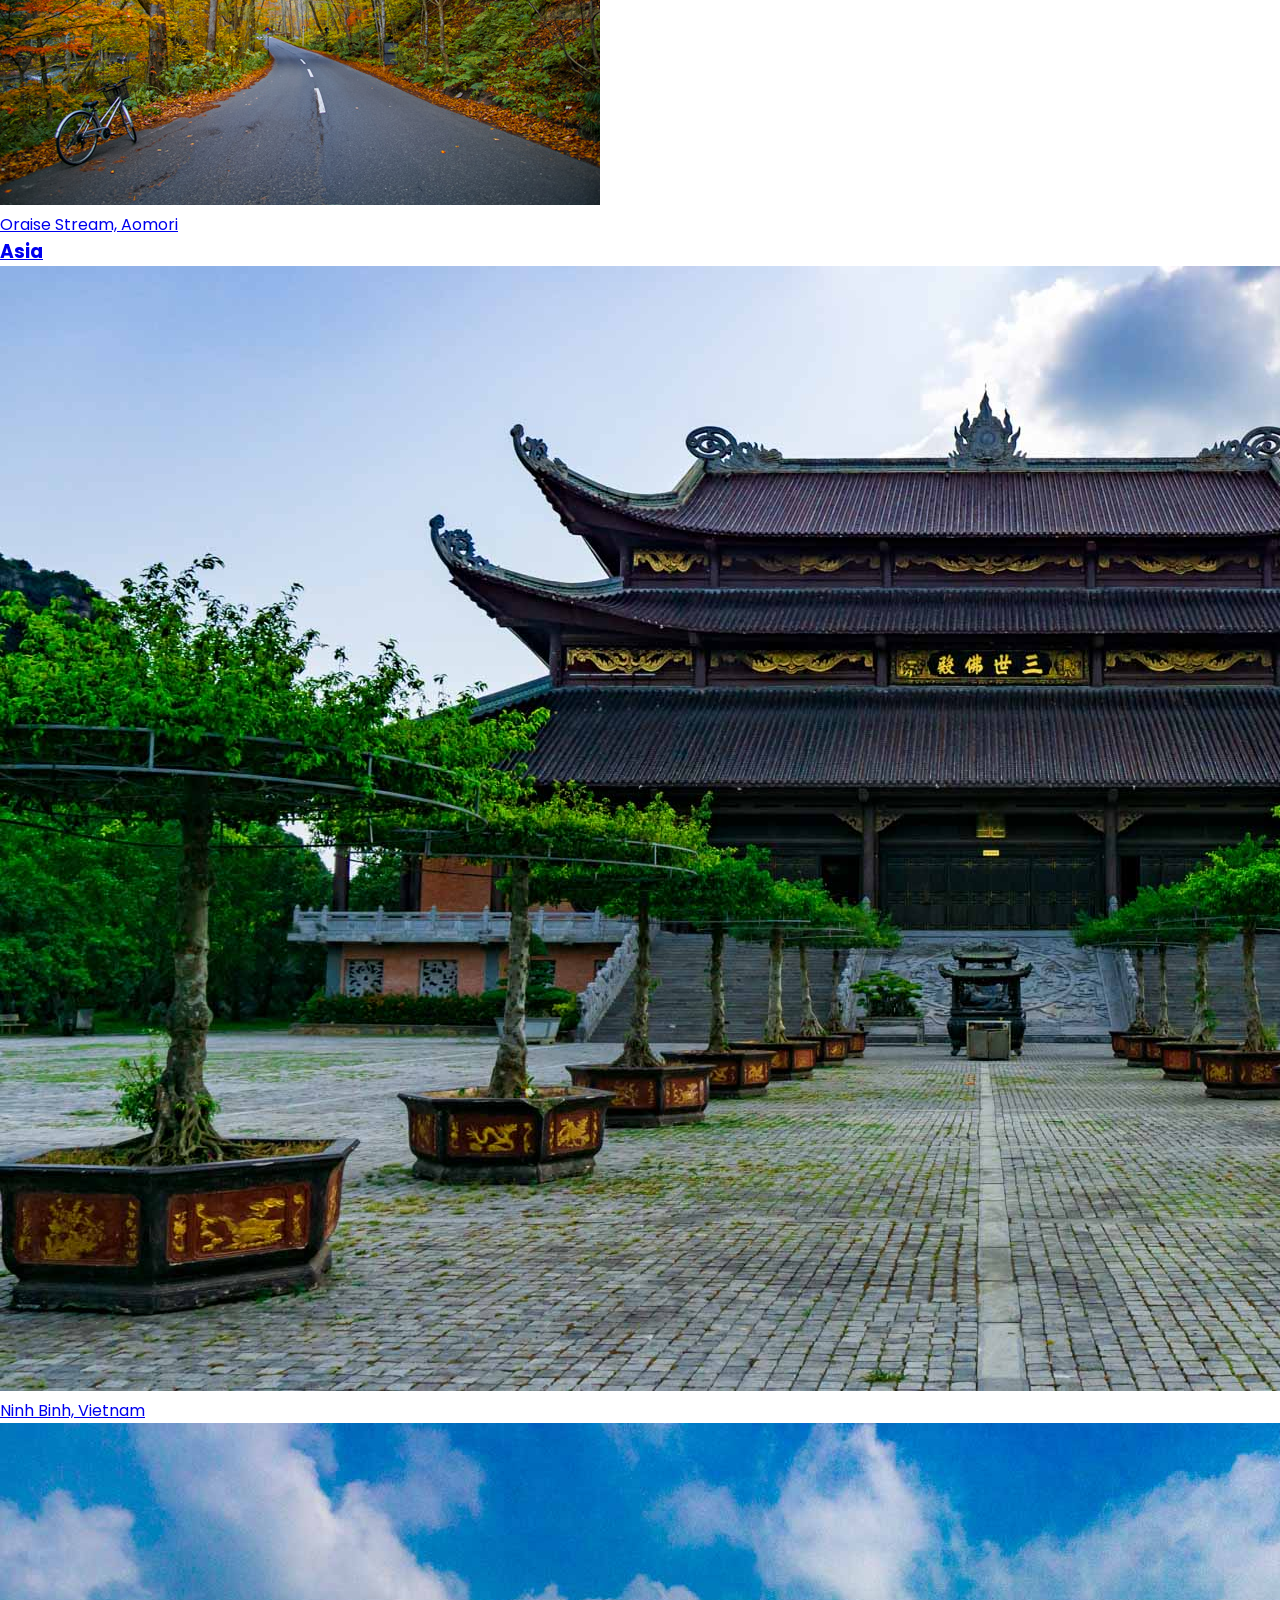
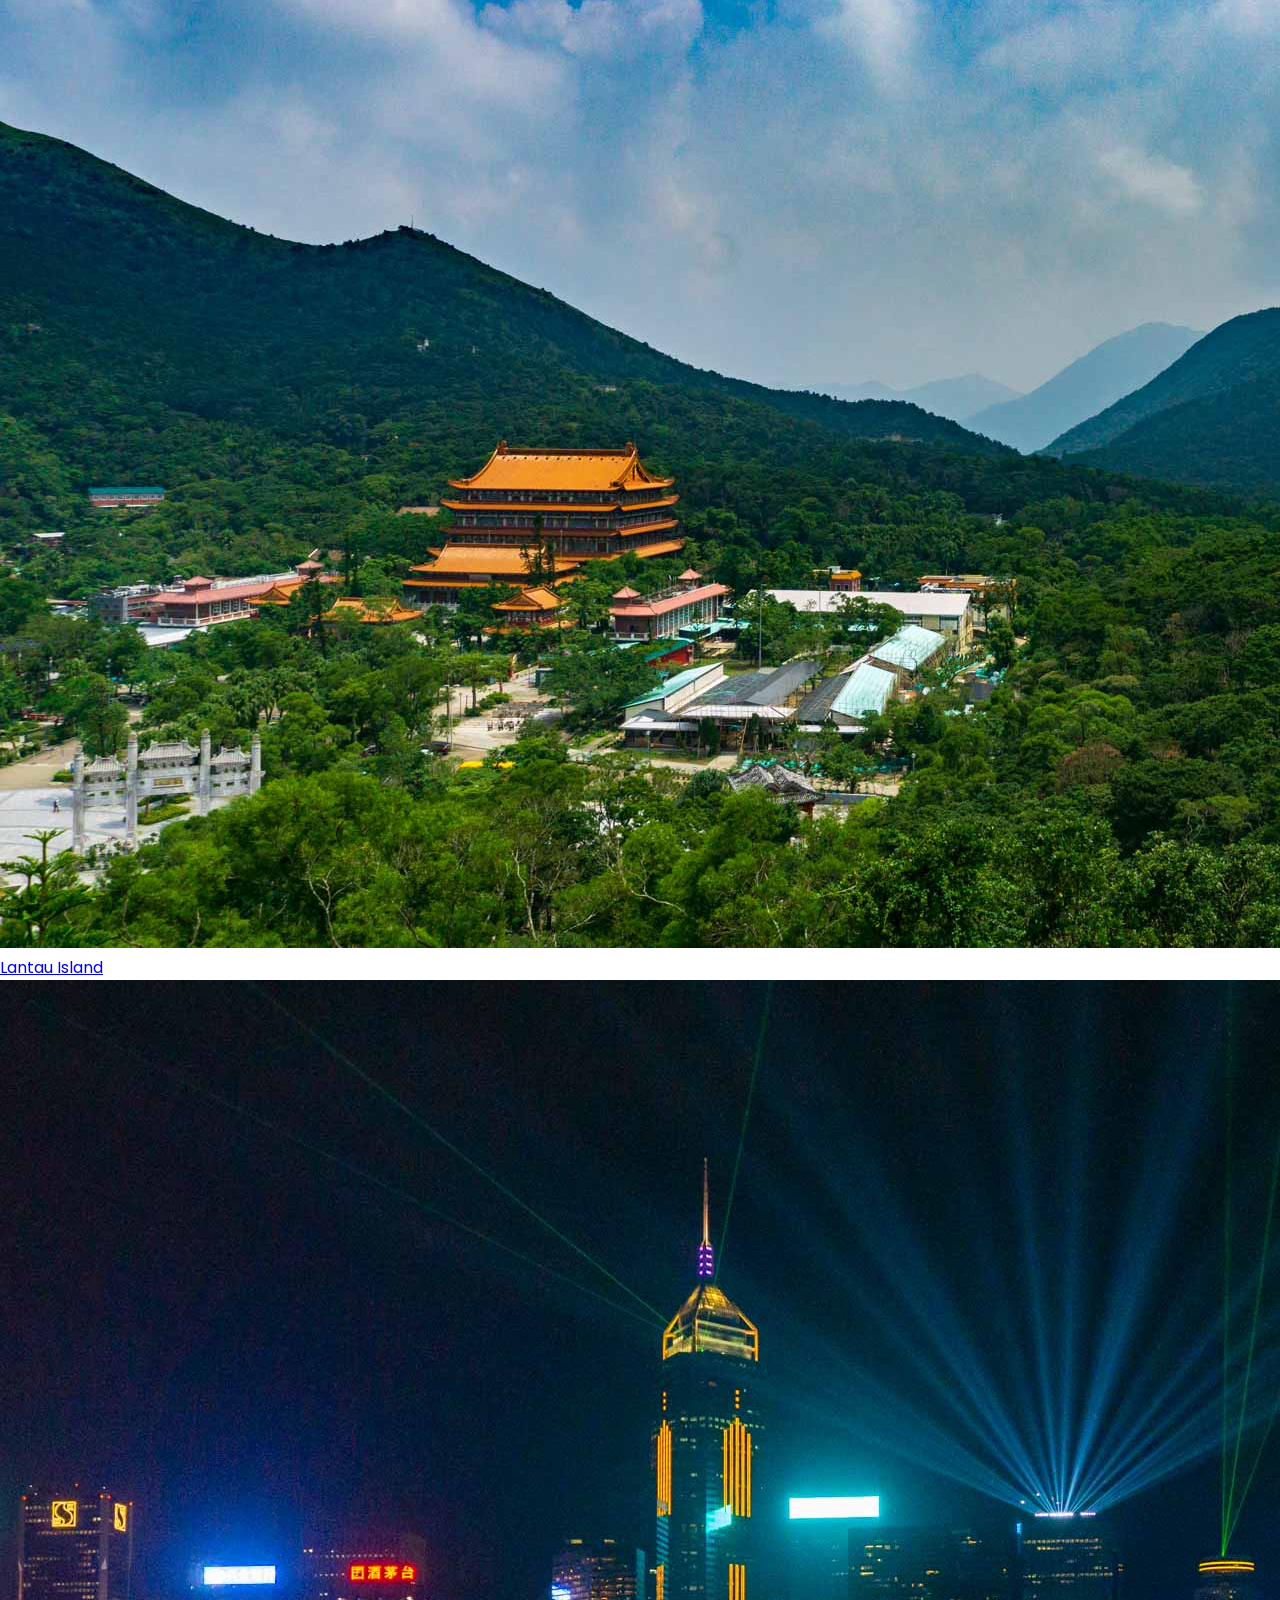
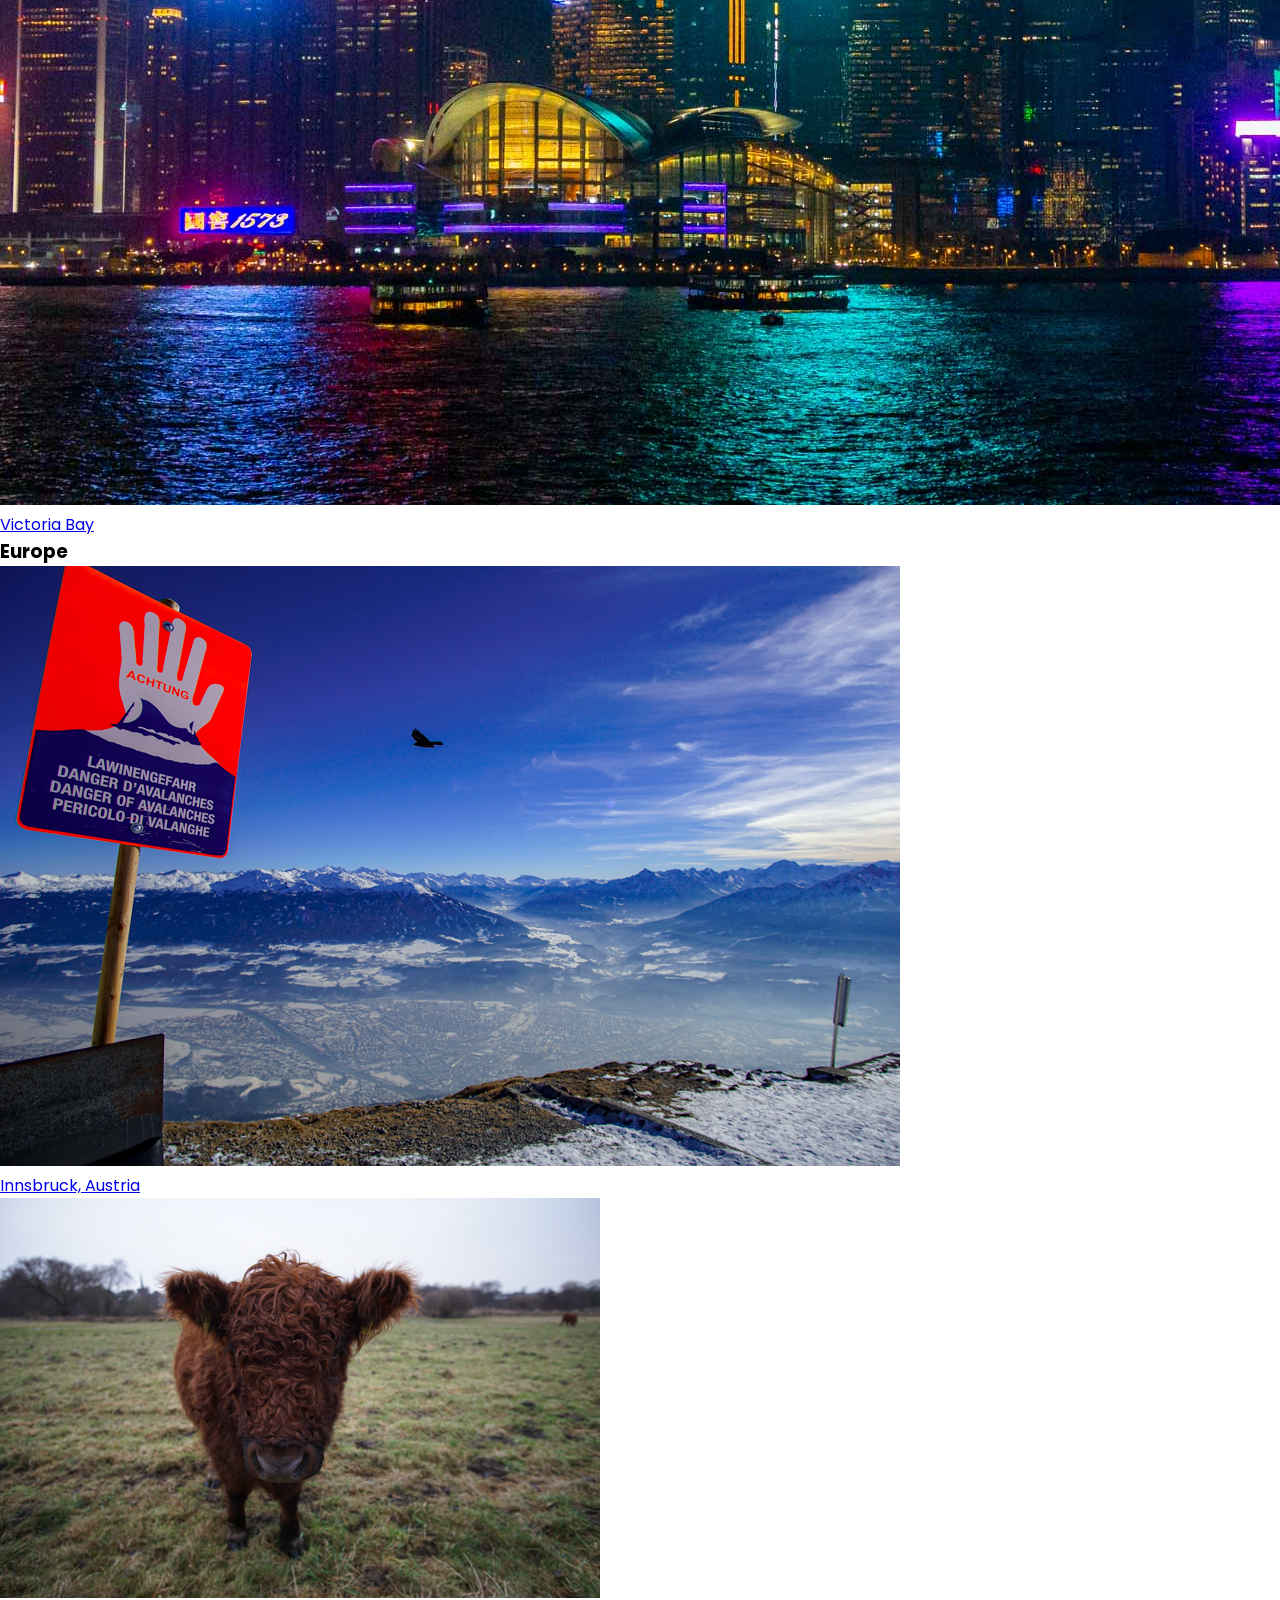
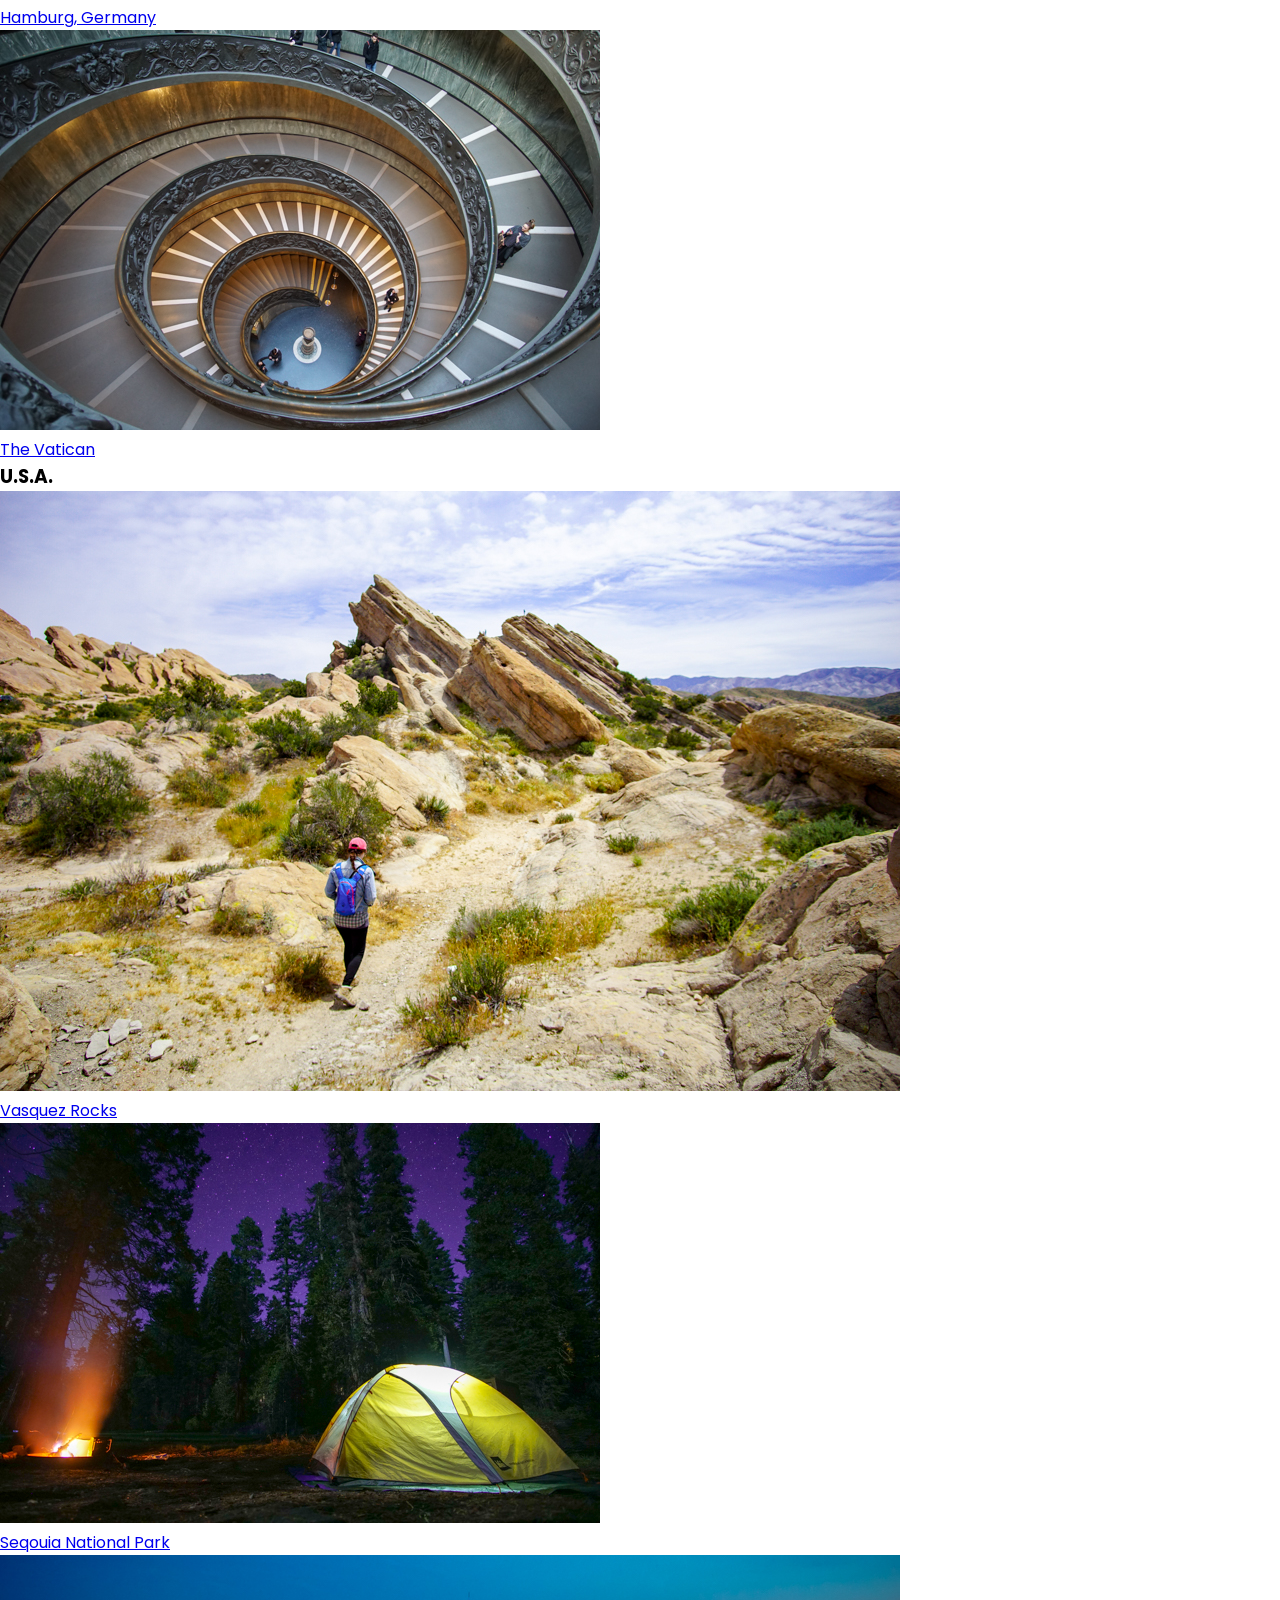
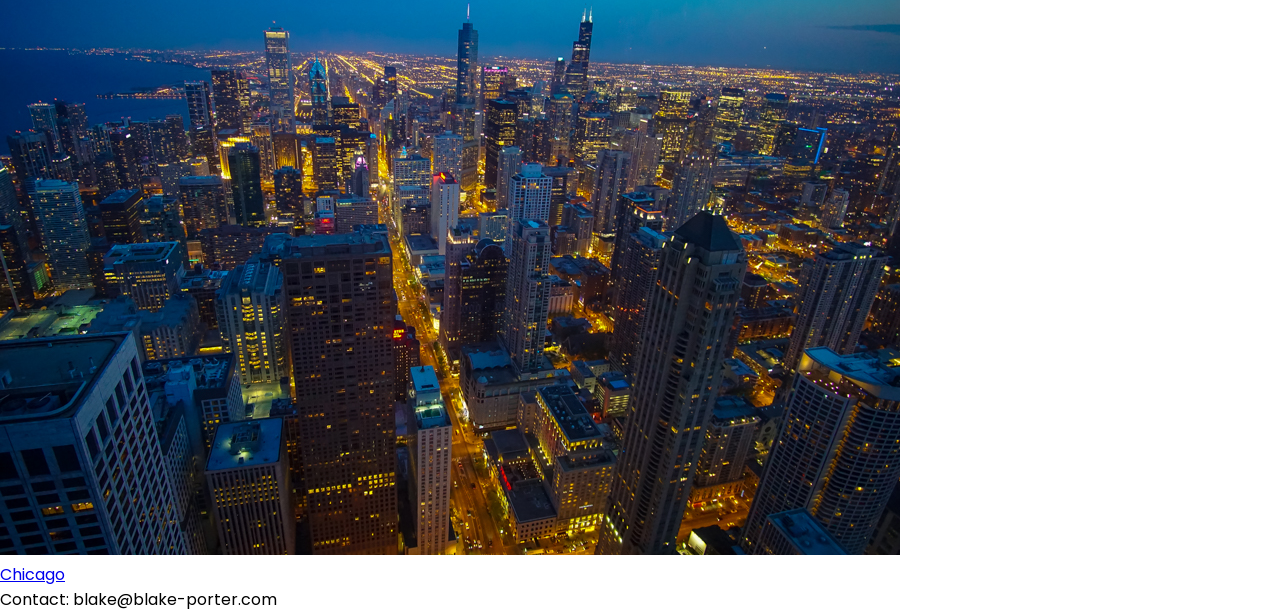
<file: gallery.html>
<!DOCTYPE html>
<html>
    <head>
        <meta name="viewport" content="width=device-width, initial-scale=1">
        <link rel="stylesheet" type="text/css" href="resources\css\style.css">
        <link href="https://fonts.googleapis.com/css2?family=Poppins:ital,wght@0,400;0,700;1,400&display=swap" rel="stylesheet">
        <title>Blake-Porter.com: Gallery</title>
    </head>
    <body>
        <header>
            <nav class="std text-style text-background">
                <div class="logo">
                    <h4>Blake Porter</h4>
                </div>
                <ul class="nav-links">
                    <a href="index.html"><li>Home</li></a>
                    <a href="blog.html"><li>Blog</li></a>
                    <a href="aboutme.html"><li>About Me</li></a>
                </ul>
                <div class="burger">
                    <div class="line1"></div>
                    <div class="line2"></div>
                    <div class="line3"></div>
                </div>
            </nav>
        </header>
        <main>
        </section>
        <!--Pictures-->
        <section id="pictures">
            <!--Japan-->
            <div class="location-block">
                <a href="slide_japan.html"><h3 class="text-style location-text border">Japan</h3></a>     
            </div>
            <div class="picture-set">
                <figure class="border">
                    <a href="slide_japan.html">
                        <img src="resources/images/kurodake.jpg">
                        <figcaption class="text-style">Mt. Kurodake</figcaption></a>
                </figure>
                <figure class="border">
                    <a href="slide_japan.html">
                        <img src="resources/images/shibuya_snow.jpg">
                        <figcaption class="text-style">Shibuya, Tokyo</figcaption></a>
                </figure>
                <figure class="border">
                    <a href="slide_japan.html">
                        <img src="resources/images/oraise_road.jpg">
                        <figcaption class="text-style">Oraise Stream, Aomori</figcaption></a>
                </figure>
            </div>
            <!--Southeast Asia-->
            <div class="location-block">
                <a href="slide_seasia.html"><h3 class="text-style location-text border">Asia</h3></a>     
            </div>
            <div class="picture-set">
                <figure class="border">
                    <a href="slide_seasia.html">
                        <img src="resources/images/ninhbinh_temple.jpg">
                        <figcaption class="text-style">Ninh Binh, Vietnam</figcaption></a>
                </figure>
                <figure class="border">
                    <a href="slide_seasia.html">
                        <img src="resources/images/polin_monastery.jpg">
                        <figcaption class="text-style">Lantau Island</figcaption></a>
                </figure>
                <figure class="border">
                    <a href="slide_seasia.html">
                        <img src="resources/images/victoriabay_night.jpg">
                        <figcaption class="text-style">Victoria Bay</figcaption></a>
                </figure>
            </div>
            <!--Europe-->
            <div class="location-block">
                <h3 class="text-style location-text border">Europe</h3>
            </div>
            <div class="picture-set">
                <figure class="border">
                    <a href="resources/images/top_of_innsbruck.jpg">
                        <img src="resources/images/top_of_innsbruck.jpg">
                        <figcaption class="text-style">Innsbruck, Austria</figcaption></a>
                </figure>
                <figure class="border">
                    <a href="resources/images/hamburg_cow.jpg">
                        <img src="resources/images/hamburg_cow.jpg">
                        <figcaption class="text-style">Hamburg, Germany</figcaption></a>
                </figure>
                <figure class="border">
                    <a href="resources/images/vatican_stairs.jpg">
                        <img src="resources/images/vatican_stairs.jpg">
                        <figcaption class="text-style">The Vatican</figcaption></a>
                </figure>
            </div>
            <!--U.S.-->
            <div class="location-block">
                <h3 class="text-style location-text border">U.S.A.</h3>
            </div>
            <div class="picture-set">  
                <figure class="border">
                    <a href="resources/images/vasquez_rocks.jpg">
                        <img src="resources/images/vasquez_rocks.jpg">
                        <figcaption class="text-style">Vasquez Rocks</figcaption></a>
                </figure>
                <figure class="border">
                    <a href="resources/images/sequoia_camping.jpg">
                        <img src="resources/images/sequoia_camping.jpg">
                        <figcaption class="text-style">Seqouia National Park</figcaption></a>
                </figure>
                <figure class="border">
                    <a href="resources/images/chicago_night.jpg">
                        <img src="resources/images/chicago_night.jpg">
                        <figcaption class="text-style">Chicago</figcaption></a>
                </figure>
            </div>
        </section> 
        </main>
        <footer class="text-style text-background">
            <p>Contact: blake@blake-porter.com</p>
        </footer>
        <script src="resources/js/app.js"></script>
    </body>
</html>
</file>
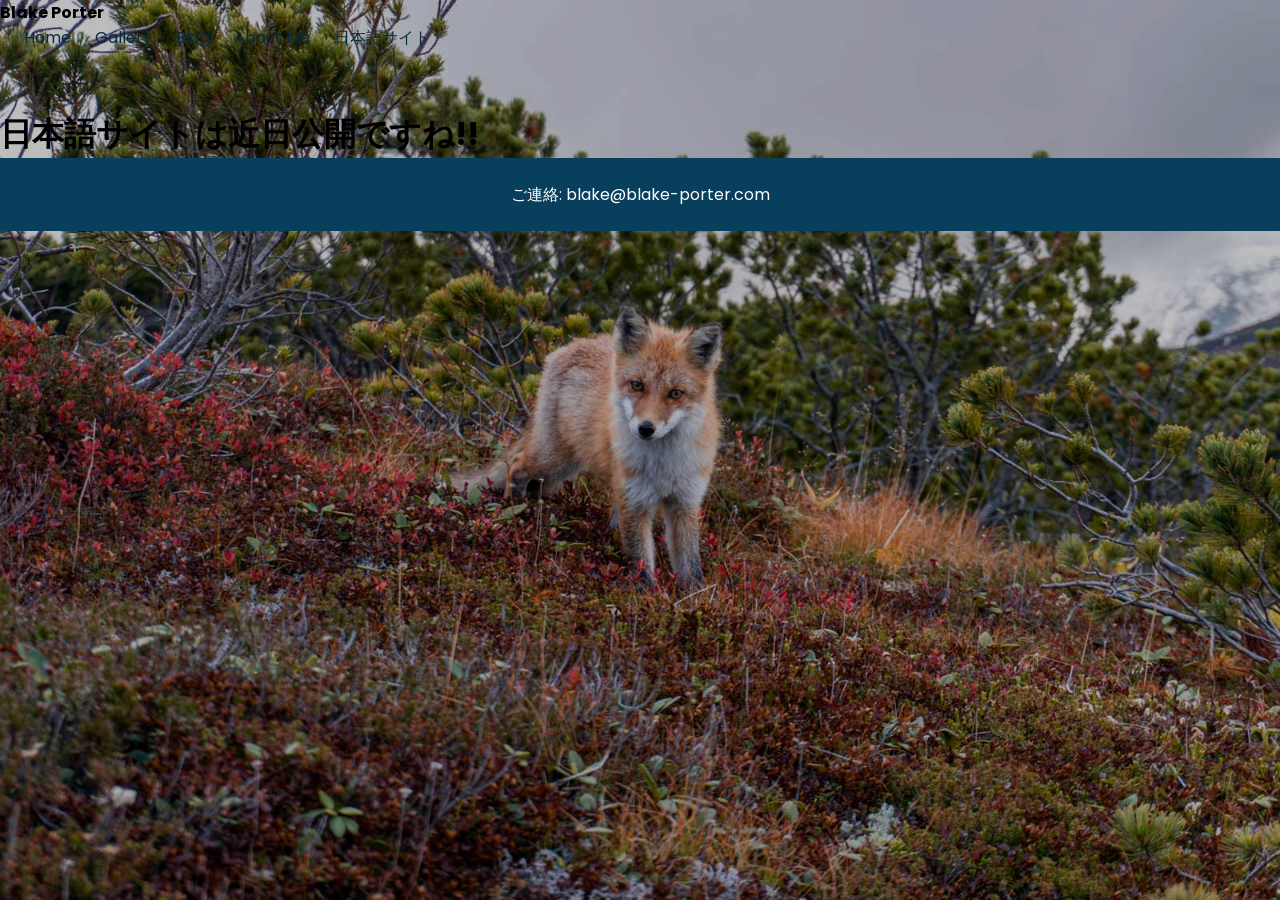
<file: japanese.html>
<!DOCTYPE html>
<html>
    <head>
        <meta name="viewport" content="width=device-width, initial-scale=1">
        <link rel="stylesheet" type="text/css" href="resources/css/style.css">
        <link href="https://fonts.googleapis.com/css2?family=Poppins:ital,wght@0,400;0,700;1,400&display=swap" rel="stylesheet">
        <title>Blake-Porter.com: Home Page</title>
    </head>
    <body>
        <header>
            <nav class="text-style">
                <div class="logo">
                    <h4>Blake Porter</h4>
                </div>
                <ul class="nav-links">
                    <li><a href="index.html">Home</a></li>
                    <li><a href="gallery.html">Gallery</a></li>
                    <li><a href="blog.html">Blog</a></li>
                    <li><a href="aboutme.html">About Me</a></li>
                    <li><a href="japanese.html">日本語サイト</a></li>
                </ul>
                <div class="burger">
                    <div class="line1"></div>
                    <div class="line2"></div>
                    <div class="line3"></div>
                </div>
            </nav>
        </header>
        <main>
            <h1 class="text-style border fit">日本語サイトは近日公開ですね!!</h1>
        </main>
        <footer class="footer-home text-style">
            <p>ご連絡: blake@blake-porter.com</p>
        </footer>
        <script src="resources/js/app.js"></script>
    </body>
</html>
</file>
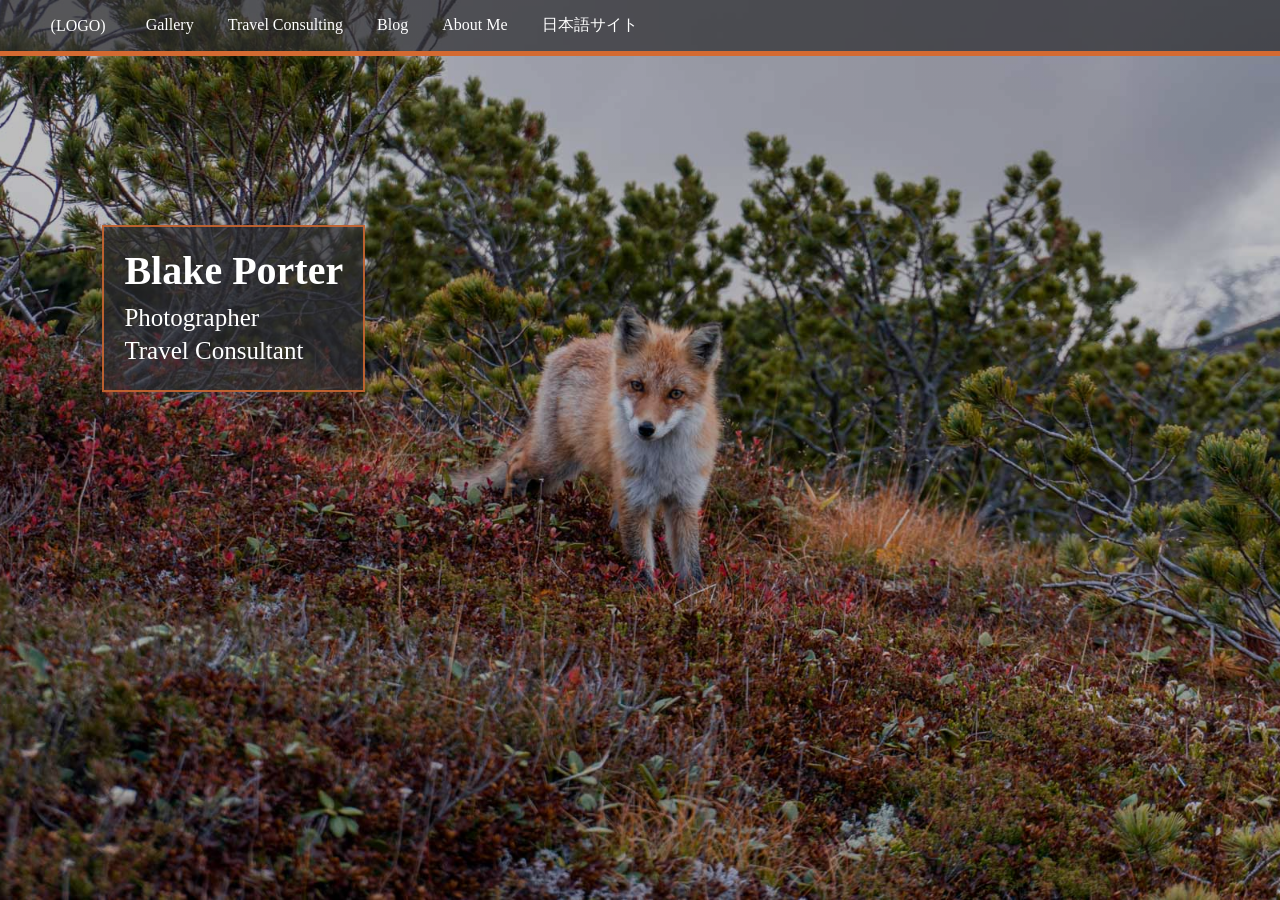
<file: new.html>
<!DOCTYPE html>
<html>
    <head>
        <link rel="stylesheet" type="text/css" href="resources/css/ver3-style.css">
        <meta name="viewport" content="width=device-width, initial-scale=1">
        <title>Will this be the final endeavor?</title>
    </head>
    <body>
        <header>
            <nav class="text-style">
                <div class="nav-bar">
                    <p class="logo">(LOGO)</p>
                    <div class="nav-menu-desktop">
                        <ul>
                            <li><a class="none" href="gallery.html">Gallery</a></li>
                            <li><a class="none" href="consulting.html">Travel Consulting</a></li>
                            <li><a class="none" href="blog.html">Blog</a></li>
                            <li><a class="none" href="aboutme.html">About Me</a></li>
                            <li><a class="none" href="japanese.html">日本語サイト</a></li>
                        </ul>
                    </div>
                    <div class="nav-mobile">
                        <label for="menu-toggle" class="nav-menu-label">
                            <div class="menu-bar"></div>
                            <div class="menu-bar"></div>
                            <div class="menu-bar"></div>
                        </label>
                        <input type="checkbox" id="menu-toggle"/>
                        <ul class="nav-menu-mobile">
                            <li><a class="none" href="gallery.html">Gallery</a></li>
                            <li><a class="none" href="consulting.html">Travel Consulting</a></li>
                            <li><a class="none" href="blog.html">Blog</a></li>
                            <li><a class="none" href="aboutme.html">About Me</a></li>
                            <li><a class="none" href="japanese.html">日本語サイト</a></li>
                        </ul>
                    </div>
                </div>
            </nav>    
        </header>
        <main>
            <div class="about text-style">
                <h1>Blake Porter</h1>
                <p>Photographer</p>
                <p>Travel Consultant</p>
            </div>
        </main>
    </body>
</html>
</file>
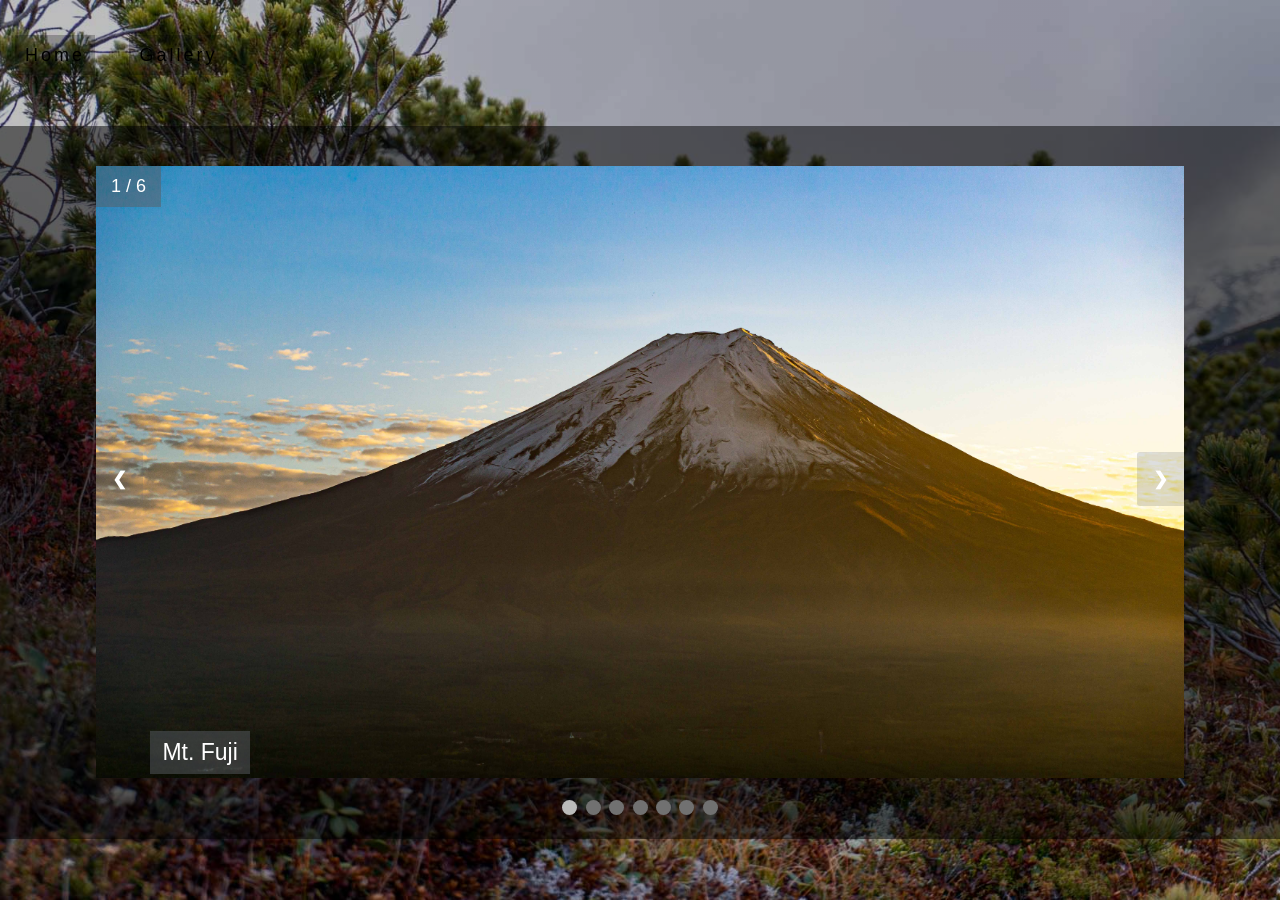
<file: slide_japan.html>
<!DOCTYPE html>
<html>
    <head>
        <link rel="stylesheet" type="text/css" href="resources\css\style.css">
        <link rel="stylesheet" type="text/css" href="resources\css\slide.css">
        <meta name="viewport" content="width=device-width, initial-scale=1">
        <title>Blake-Porter.com: Gallery</title>
        <script type="text/javascript">
            // document.oncontextmenu =new Function("return false;")
            // document.onselectstart =new Function("return false;")
        </script>
    </head>
    <body>
        <header>
            <nav id="slide">
                <ul>
                    <li><a class="text-style border" href="index.html">Home</a></li>
                    <li><a class="text-style border" href="gallery.html">Gallery</a></li>
                </ul>
            </nav>
        </header>
        <main>
            <!--Opaque continer-->
            <div class="fade-background">
                <!--Center slideshow container-->
                <div class="center-slideshow">
                    <!-- Slideshow container -->
                    <div class="slideshow-container">
                        <!-- Full-width images with number and caption text -->
                        <div class="mySlides">
                        <div class="numbertext">1 / 6</div>
                        <img src="resources/images/fuji_sunset.jpg" style="width:100%">
                        <div class="text">Mt. Fuji</div>
                        </div>
                    
                        <div class="mySlides">
                        <div class="numbertext">2 / 6</div>
                        <img src="resources/images/bamboo_sky.jpg" style="width:100%">
                        <div class="text">Bamboo Grove in Kyoto</div>
                        </div>
                    
                        <div class="mySlides">
                        <div class="numbertext">3 / 6</div>
                        <img src="resources/images/autumn_photographer.jpg" style="width:100%">
                        <div class="text">Autumn in Kamakura</div>
                        </div>

                        <div class="mySlides">
                        <div class="numbertext">4 / 6</div>
                        <img src="resources/images/keio_snow.jpg" style="width:100%">
                        <div class="text">Train in the Snow, Tokyo</div>
                        </div>

                        <div class="mySlides">
                        <div class="numbertext">5 / 6</div>
                        <img src="resources/images/river_bench.jpg" style="width:100%">
                        <div class="text">Cafe in Kyoto</div>
                        </div>

                        <div class="mySlides">
                        <div class="numbertext">6 / 6</div>
                        <img src="resources/images/bridge_reflection.jpg" style="width:100%">
                        <div class="text">Japanese Garden</div>
                        </div>

                        <div class="mySlides">
                            <div class="numbertext">7 / 6</div>
                            <img src="resources/images/fuji_clouds1.jpg" style="width:100%">
                            <div class="text">Mt. Fuji</div>
                        </div>
                    
                        <!-- Next and previous buttons -->
                        <a class="prev" onclick="plusSlides(-1)">&#10094;</a>
                        <a class="next" onclick="plusSlides(1)">&#10095;</a>
                    </div>
                    <br>
                    
                    <!-- The dots/circles -->
                    <div style="text-align:center">
                        <span class="dot" onclick="currentSlide(1)"></span>
                        <span class="dot" onclick="currentSlide(2)"></span>
                        <span class="dot" onclick="currentSlide(3)"></span>
                        <span class="dot" onclick="currentSlide(4)"></span>
                        <span class="dot" onclick="currentSlide(5)"></span>
                        <span class="dot" onclick="currentSlide(6)"></span>
                        <span class="dot" onclick="currentSlide(7)"></span>
                    </div>
                </div>
            </div>
        </main>
        <script>
            var slideIndex = 1;
            showSlides(slideIndex);
            
            // Next/previous controls
            function plusSlides(n) {
              showSlides(slideIndex += n);
            }
            
            // Thumbnail image controls
            function currentSlide(n) {
              showSlides(slideIndex = n);
            }
            
            function showSlides(n) {
              var i;
              var slides = document.getElementsByClassName("mySlides");
              var dots = document.getElementsByClassName("dot");
              if (n > slides.length) {slideIndex = 1}
              if (n < 1) {slideIndex = slides.length}
              for (i = 0; i < slides.length; i++) {
                  slides[i].style.display = "none";
              }
              for (i = 0; i < dots.length; i++) {
                  dots[i].className = dots[i].className.replace(" active", "");
              }
              slides[slideIndex-1].style.display = "block";
              dots[slideIndex-1].className += " active";
            }
        </script>
    </body>
</html>
</file>
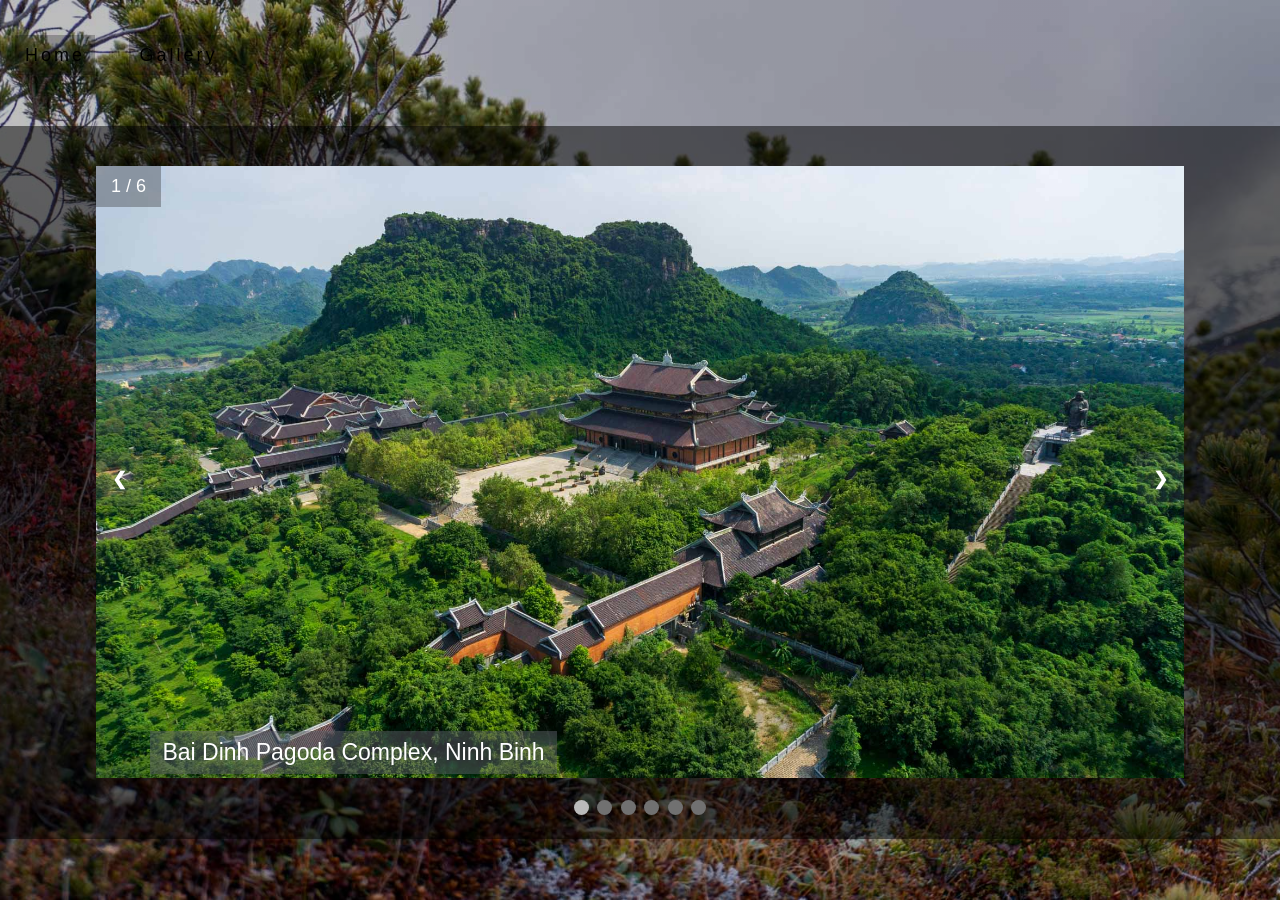
<file: slide_seasia.html>
<!DOCTYPE html>
<html>
    <head>
        <link rel="stylesheet" type="text/css" href="resources\css\style.css">
        <link rel="stylesheet" type="text/css" href="resources\css\slide.css">
        <meta name="viewport" content="width=device-width, initial-scale=1">
        <title>Southeast Asia Gallery</title>
        <script type="text/javascript">
            // document.oncontextmenu =new Function("return false;")
            // document.onselectstart =new Function("return false;")
        </script>
    </head>
    <body>
        <header>
            <nav id="slide">
                <ul>
                    <li><a class="text-style border" href="index.html">Home</a></li>
                    <li><a class="text-style border" href="gallery.html">Gallery</a></li>
                </ul>
            </nav>
        </header>
        <main>
            <!--Opaque continer-->
            <div class="fade-background">
                <!--Center slideshow container-->
                <div class="center-slideshow">
                    <!-- Slideshow container -->
                    <div class="slideshow-container">
                        <!-- Full-width images with number and caption text -->
                        <div class="mySlides">
                        <div class="numbertext">1 / 6</div>
                        <img src="resources/images/ninbinh_temple_above.jpg" style="width:100%">
                        <div class="text">Bai Dinh Pagoda Complex, Ninh Binh</div>
                        </div>
                    
                        <div class="mySlides">
                        <div class="numbertext">2 / 6</div>
                        <img src="resources/images/hongkong_buddha.jpg" style="width:100%">
                        <div class="text">Nong Ping Big Buddha</div>
                        </div>
                    
                        <div class="mySlides">
                        <div class="numbertext">3 / 6</div>
                        <img src="resources/images/ninhbinh_temple.jpg" style="width:100%">
                        <div class="text">Three Periods Temple</div>
                        </div>

                        <div class="mySlides">
                        <div class="numbertext">4 / 6</div>
                        <img src="resources/images/victoriabay_night.jpg" style="width:100%">
                        <div class="text">Vitoria Bay, Hong Kong</div>
                        </div>

                        <div class="mySlides">
                        <div class="numbertext">5 / 6</div>
                        <img src="resources/images/polin_monastery.jpg" style="width:100%">
                        <div class="text">Po Lin Monastery</div>
                        </div>

                        <div class="mySlides">
                        <div class="numbertext">6 / 6</div>
                        <img src="resources/images/tamcoc_river.jpg" style="width:100%">
                        <div class="text">Tam Coc</div>
                        </div>
                    
                        <!-- Next and previous buttons -->
                        <a class="prev" onclick="plusSlides(-1)">&#10094;</a>
                        <a class="next" onclick="plusSlides(1)">&#10095;</a>
                    </div>
                    <br>
                    
                    <!-- The dots/circles -->
                    <div style="text-align:center">
                        <span class="dot" onclick="currentSlide(1)"></span>
                        <span class="dot" onclick="currentSlide(2)"></span>
                        <span class="dot" onclick="currentSlide(3)"></span>
                        <span class="dot" onclick="currentSlide(4)"></span>
                        <span class="dot" onclick="currentSlide(5)"></span>
                        <span class="dot" onclick="currentSlide(6)"></span>
                    </div>
                </div>
            </div>
        </main>
        <script>
            var slideIndex = 1;
            showSlides(slideIndex);
            
            // Next/previous controls
            function plusSlides(n) {
              showSlides(slideIndex += n);
            }
            
            // Thumbnail image controls
            function currentSlide(n) {
              showSlides(slideIndex = n);
            }
            
            function showSlides(n) {
              var i;
              var slides = document.getElementsByClassName("mySlides");
              var dots = document.getElementsByClassName("dot");
              if (n > slides.length) {slideIndex = 1}
              if (n < 1) {slideIndex = slides.length}
              for (i = 0; i < slides.length; i++) {
                  slides[i].style.display = "none";
              }
              for (i = 0; i < dots.length; i++) {
                  dots[i].className = dots[i].className.replace(" active", "");
              }
              slides[slideIndex-1].style.display = "block";
              dots[slideIndex-1].className += " active";
            }
        </script>
    </body>
</html>
</file>
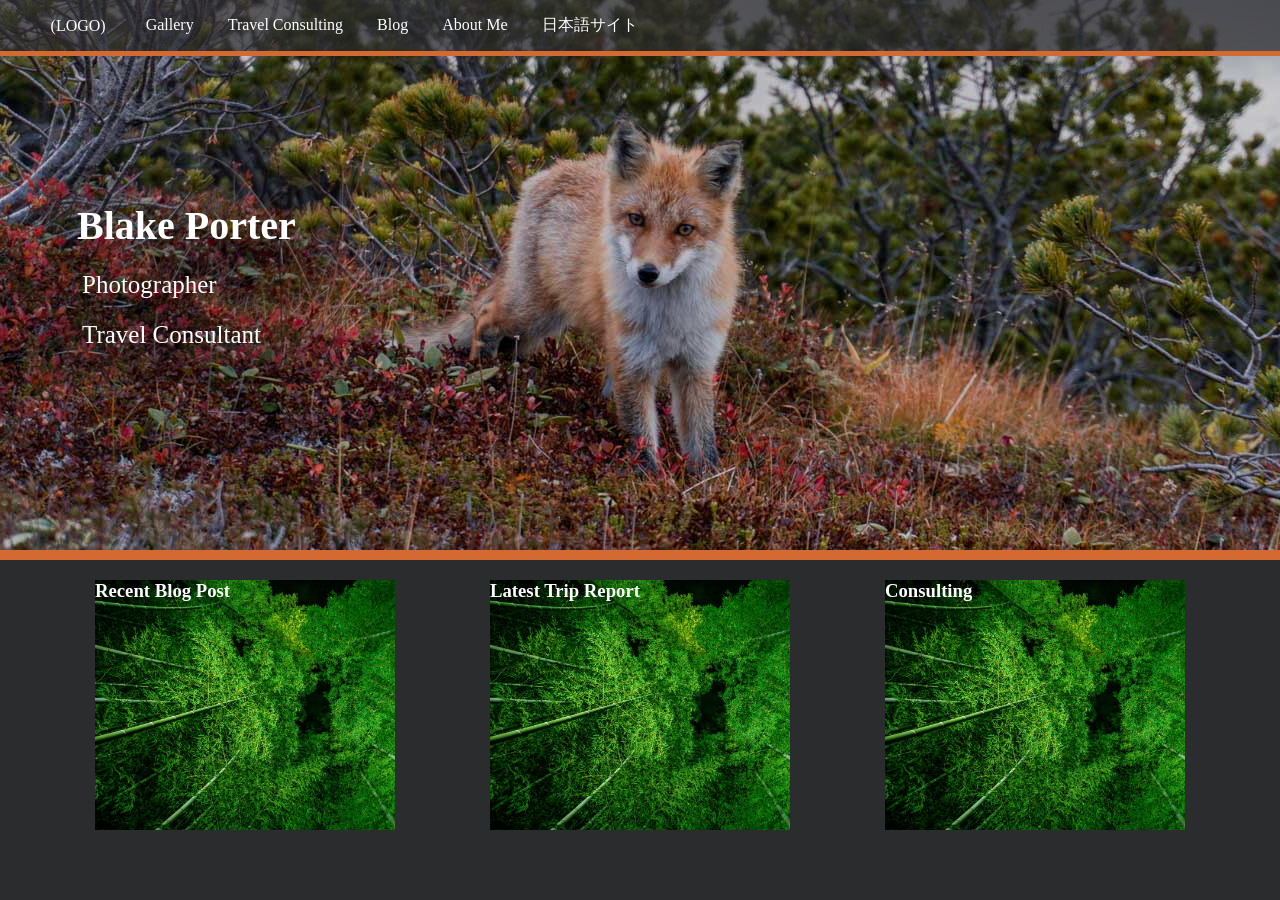
<file: ver2-index.html>
<!DOCTYPE html>
<html>
    <head>
        <link rel="stylesheet" type="text/css" href="resources\css\ver2-style.css">
        <meta name="viewport" content="width=device-width, initial-scale=1">
        <title>Blake-Porter.com: Home Page</title>
    </head>
    <body>
        <header>
            <nav class="font-style">
                <div class="hero-image">
                    <div class="nav-bar">
                        <p class="logo">(LOGO)</p>
                        <ul class="nav-menu-desktop">
                            <li><a class="none" href="gallery.html">Gallery</a></li>
                            <li><a class="none" href="consulting.html">Travel Consulting</a></li>
                            <li><a class="none" href="blog.html">Blog</a></li>
                            <li><a class="none" href="aboutme.html">About Me</a></li>
                            <li><a class="none" href="japanese.html">日本語サイト</a></li>
                        </ul>
                        <label for="menu-toggle" class="nav-menu-label">
                            <div class="menu-bar"></div>
                            <div class="menu-bar"></div>
                            <div class="menu-bar"></div>
                        </label>
                        <input type="checkbox" id="menu-toggle"/>
                        <ul class="nav-menu-mobile">
                            <li><a class="none" href="gallery.html">Gallery</a></li>
                            <li><a class="none" href="consulting.html">Travel Consulting</a></li>
                            <li><a class="none" href="blog.html">Blog</a></li>
                            <li><a class="none" href="aboutme.html">About Me</a></li>
                            <li><a class="none" href="japanese.html">日本語サイト</a></li>
                        </ul>
                        <div class="hero-text">
                            <h1>Blake Porter</h1>
                            <p>Photographer</p>
                            <p>Travel Consultant</p>
                        </div>
                    </div>
                </div>
            </nav>
        </header>
        <main>
            
            <div class="quicklink-content font-style">
                <div class="sidebuff">
                </div>
                <div class="column">
                    <div class="box">
                        <h3>Recent Blog Post</h3>
                    </div>
                </div>
                <div class="column">
                    <div class="box">
                        <h3>Latest Trip Report</h3>
                    </div>
                </div>
                <div class="column">
                    <div class="box">
                        <h3>Consulting</h3>
                    </div>
                </div>
                <div class="sidebuff">
                </div>
            </div>
        </main>
    </body>
</html>
</file>
<file: resources/css/style.css>
/* RESET & GLOBAL STYLES */
* {
  box-sizing: border-box;
  margin: 0;
  padding: 0;
}
body {
  font-family: 'Poppins', sans-serif;
  position: relative;
}
body::before {
  content: "";
  position: fixed;
  top: 0; left: 0; right: 0; bottom: 0;
  background: linear-gradient(rgba(0,0,0,0.25), rgba(0,0,0,0.25)), url("../images/kitsune_169.jpg") center/cover no-repeat;
  z-index: -1;
}

/* UTILITIES */
.container {
  max-width: 1200px;
  margin: 0 auto;
  padding: 0 1rem;
}
.text-style {
  font-family: 'Poppins', sans-serif;
}
.text-background {
  background: none;
}

/* HEADER & NAV */
#site-header {
  position: fixed;
  top: 0; left: 0;
  width: 100%;
  background: rgba(255,255,255,0.95);
  box-shadow: 0 2px 4px rgba(0,0,0,0.1);
  z-index: 1000;
}
#site-header nav {
  display: flex;
  justify-content: space-between;
  align-items: center;
  height: 60px;
}
.logo {
  display: flex;
  align-items: center;
}
.logo h1 {
  font-size: 1.5rem;
  color: #08293D;
  margin-right: 0.5rem;
}
.logo p {
  font-size: 1rem;
  color: #555;
  margin: 0;
}
.nav-links {
  list-style: none;
  display: flex;
}
.nav-links li {
  margin-left: 1.5rem;
}
.nav-links a {
  text-decoration: none;
  font-size: 1rem;
  color: #08293D;
  transition: color 0.3s;
}
.nav-links a:hover {
  color: #bf744b;
}
.burger {
  display: none;
  flex-direction: column;
  background: none;
  border: none;
  cursor: pointer;
}
.burger .line {
  width: 25px;
  height: 3px;
  background: #333;
  margin: 4px 0;
  transition: transform 0.3s, opacity 0.3s;
}

/* MAIN & HERO */
main {
  padding-top: 60px; /* push content below fixed header */
}
.hero {
  display: flex;
  align-items: center;
  justify-content: center;
  min-height: calc(100vh - 60px);
  padding: 2rem;
  text-align: center;
  color: #fff;
}
.hero-text {
  background: rgba(0,0,0,0.6);
  padding: 2rem;
  border-radius: 8px;
  max-width: 800px;
}
.hero-text h2 {
  font-size: 2rem;
  margin-bottom: 1rem;
  line-height: 1.4;
}

/* BUTTONS */
.btn {
  display: inline-block;
  padding: 0.75rem 1.5rem;
  background: #bf744b;
  color: #fff;
  text-decoration: none;
  border-radius: 4px;
  transition: background 0.3s;
}
.btn:hover {
  background: #a65b35;
}

/* FEATURES SECTION */
.features {
  display: flex;
  flex-wrap: wrap;
  justify-content: space-between;
  margin: 4rem 0;
  padding: 0 1rem;
}
.feature {
  flex: 1 1 calc(50% - 2rem);
  background: rgba(255,255,255,0.9);
  padding: 1.5rem;
  margin: 1rem;
  border-radius: 8px;
  box-shadow: 0 2px 4px rgba(0,0,0,0.1);
  text-align: left;
}
.feature h3 {
  font-size: 1.25rem;
  margin-bottom: 0.5rem;
  color: #08293D;
}
.feature p {
  font-size: 1rem;
  margin-bottom: 1rem;
  color: #333;
}
.feature a {
  color: #bf744b;
  text-decoration: none;
  font-weight: 600;
}
.feature a:hover {
  text-decoration: underline;
}

/* FOOTER */
.footer-home {
  background: #083F5D;
  color: #fff;
  padding: 1rem 0;
  text-align: center;
}
.footer-home .container {
  display: flex;
  flex-direction: column;
  align-items: center;
}
.footer-home p {
  margin: 0.5rem 0;
}
.social-links {
  list-style: none;
  display: flex;
  margin-top: 0.5rem;
}
.social-links li {
  margin: 0 0.5rem;
}
.social-links a {
  color: #fff;
  text-decoration: none;
  transition: color 0.3s;
}
.social-links a:hover {
  color: #bf744b;
}

/* RESPONSIVE BREAKPOINTS */
@media (max-width: 768px) {
  .nav-links {
    display: none;
    position: absolute;
    top: 60px; left: 0;
    width: 100%;
    flex-direction: column;
    background: rgba(255,255,255,0.95);
    padding-top: 1rem;
  }
  .nav-links.nav-active {
    display: flex;
  }
  .burger {
    display: flex;
  }
  .features {
    flex-direction: column;
  }
  .feature {
    flex: 1 1 100%;
    margin: 1rem 0;
  }
}

/* REDUCED MOTION PREFERENCE */
@media (prefers-reduced-motion: reduce) {
  *, *::before, *::after {
    animation-duration: 0.01ms !important;
    animation-iteration-count: 1 !important;
    transition-duration: 0.01ms !important;
    scroll-behavior: auto !important;
  }
}

/* BURGER MENU TOGGLE ANIMATION */
.toggle .line:nth-child(1) {
  transform: rotate(-45deg) translate(-5px, 6px);
}
.toggle .line:nth-child(2) {
  opacity: 0;
}
.toggle .line:nth-child(3) {
  transform: rotate(45deg) translate(-5px, -6px);
}
</file>
<file: resources/css/blog.css>
/* Old Posts Sidebar */

.line {
    background: linear-gradient(135deg, rgba(223, 115, 58, .8), rgba(31, 40, 51, .8) 95%);
    height: 3px;
}

#post-history {
    display: inline-block;
    vertical-align: top;
    width: 20vw;
    padding-left: 5vw;
    border: 2px;
}

#post-history h3 {
    text-align: center;
}

#post-history ul {
    padding: 5px 5px;
    text-align: center;
    list-style-position: inside;
    list-style-type: square;
}

#post {
    display: inline-block;
    width: 65vw;
    margin: 0 auto;
}

#post .rank {
    margin-top: 3vh;
}

#post .rank p {
    display: block;
}

#post iframe {
    margin: 0 auto;
    height: 100%;
}

#post h4 {
    text-align: center;
    padding: 10px;
    padding-bottom: 0;
    font-size: 36px;
}

.google-maps {
    text-align: right;
}

.wrapper {
    text-align: right;
    box-sizing: border-box;
    margin: 0;
    padding: 1px;
    height: 30vh;
    width: 35vw;
    background: linear-gradient(#222, #222), 
                linear-gradient(to bottom, rgba(223, 115, 58, .8), rgba(31, 40, 51), rgba(223, 115, 58, .8));
    border: 5px solid transparent;
    background-repeat: no-repeat;
    background-origin: padding-box, border-box;
  }
  
.wrapper--rounded {
    border-radius: 1vw;
    border-width: 10px;
    position: relative;
}
  
.wrapper--rounded::before {
    content: "";
    position: absolute;
    top: -5px;
    bottom: -5px;
    left: -5px;
    right: -5px;
    border: 6px solid #222;
    border-radius: .8vw;
}
</file>
<file: resources/css/ver3-style.css>
* {
    padding: 0;
    margin: 0;
}

body:after{
    content:"";
    position:fixed; /* stretch a fixed position to the whole screen */
    top:0;
    height:100vh; /* fix for mobile browser address bar appearing disappearing */
    left:0;
    right:0;
    z-index:-1; /* needed to keep in the background */
    background: linear-gradient(rgba(0, 0, 0, 0.25), rgba(0, 0, 0, 0.25)), url("../images/kitsune_169.jpg") center center;
    -webkit-background-size: cover;
    -moz-background-size: cover;
    -o-background-size: cover;
    background-size: cover;
}

/* Navigation */
nav ul {
    margin: 0 auto;
    width: 100%;
    list-style-type: none;
}

nav li {
    display: inline-block;
}

nav p {
    float: left;
    margin-top: 2px;
    margin-left: 2%;
    padding: 15px 25px;
}

nav li a {
    display: block;
    padding: 15px;
}

nav li a:hover {
    background-color: rgba(212, 106, 49, .85);
}

.nav-bar {
    background-color: rgba(43, 44, 46, 0.7);
    border-bottom: rgb(212, 106, 49) solid 5px;
}

.nav-menu-label {
    display: none;
    padding: 5px;
    margin-bottom: 100px;
}

.menu-bar {
    width: 35px;
    height: 4px;
    background-color: #d46a31;
    margin: 6px 0;
}

.nav-mobile, #menu-toggle {
    display: none;
}

/* Home Content */
.about {
    background-color: rgba(43, 44, 46, 0.7);
    border: rgba(212, 106, 49, .85) solid 2px;
    position: absolute;
    top: 25%;
    left: 8%;
    padding: 20px;
    width: fit-content;
}

.about h1 {
    font-size: 40px;
    padding-bottom: 10px;
}

.about p {
    font-size: 25px;
    padding-bottom: 5px;
}

/* Quick Classes*/
.text-style {
    color: #fff;
}

.none {
    text-decoration: none;
    color: inherit;
    list-style-type: none;
}

@media only screen and (max-width: 1024px) {
    .about {
        top: auto;
        left: auto;
        width: 100%;
        text-align: center;
        bottom: 10px
    }

    .about p {
        display: inline-block;
        justify-content: space-between;
        padding-left: 10px;
    }
}

@media only screen and (max-width: 657px) {
    .nav-mobile {
        display: inline;
    }
    
    .nav-menu-mobile {
        width: 0;
        height: 0;
        overflow: hidden;
        -webkit-transition: all 0.3s ease;
        transition: all 0.3s ease;
    }

    .logo {
        margin: 0 auto;
        float: right;
    }

    .nav-menu-mobile li {
        width: 200px;
        margin-left: 8%;
    }

    .nav-menu-label {
        display: block;
        cursor: pointer;
        margin-bottom: 0;
        margin-left: 5%;
    }

    #menu-toggle:checked + .nav-menu-mobile {
        width: 200px;
        height: 250px;
    }

    nav ul {
        margin: 0;
    }

    .nav-menu-desktop {
        display: none;
    }
}
</file>
